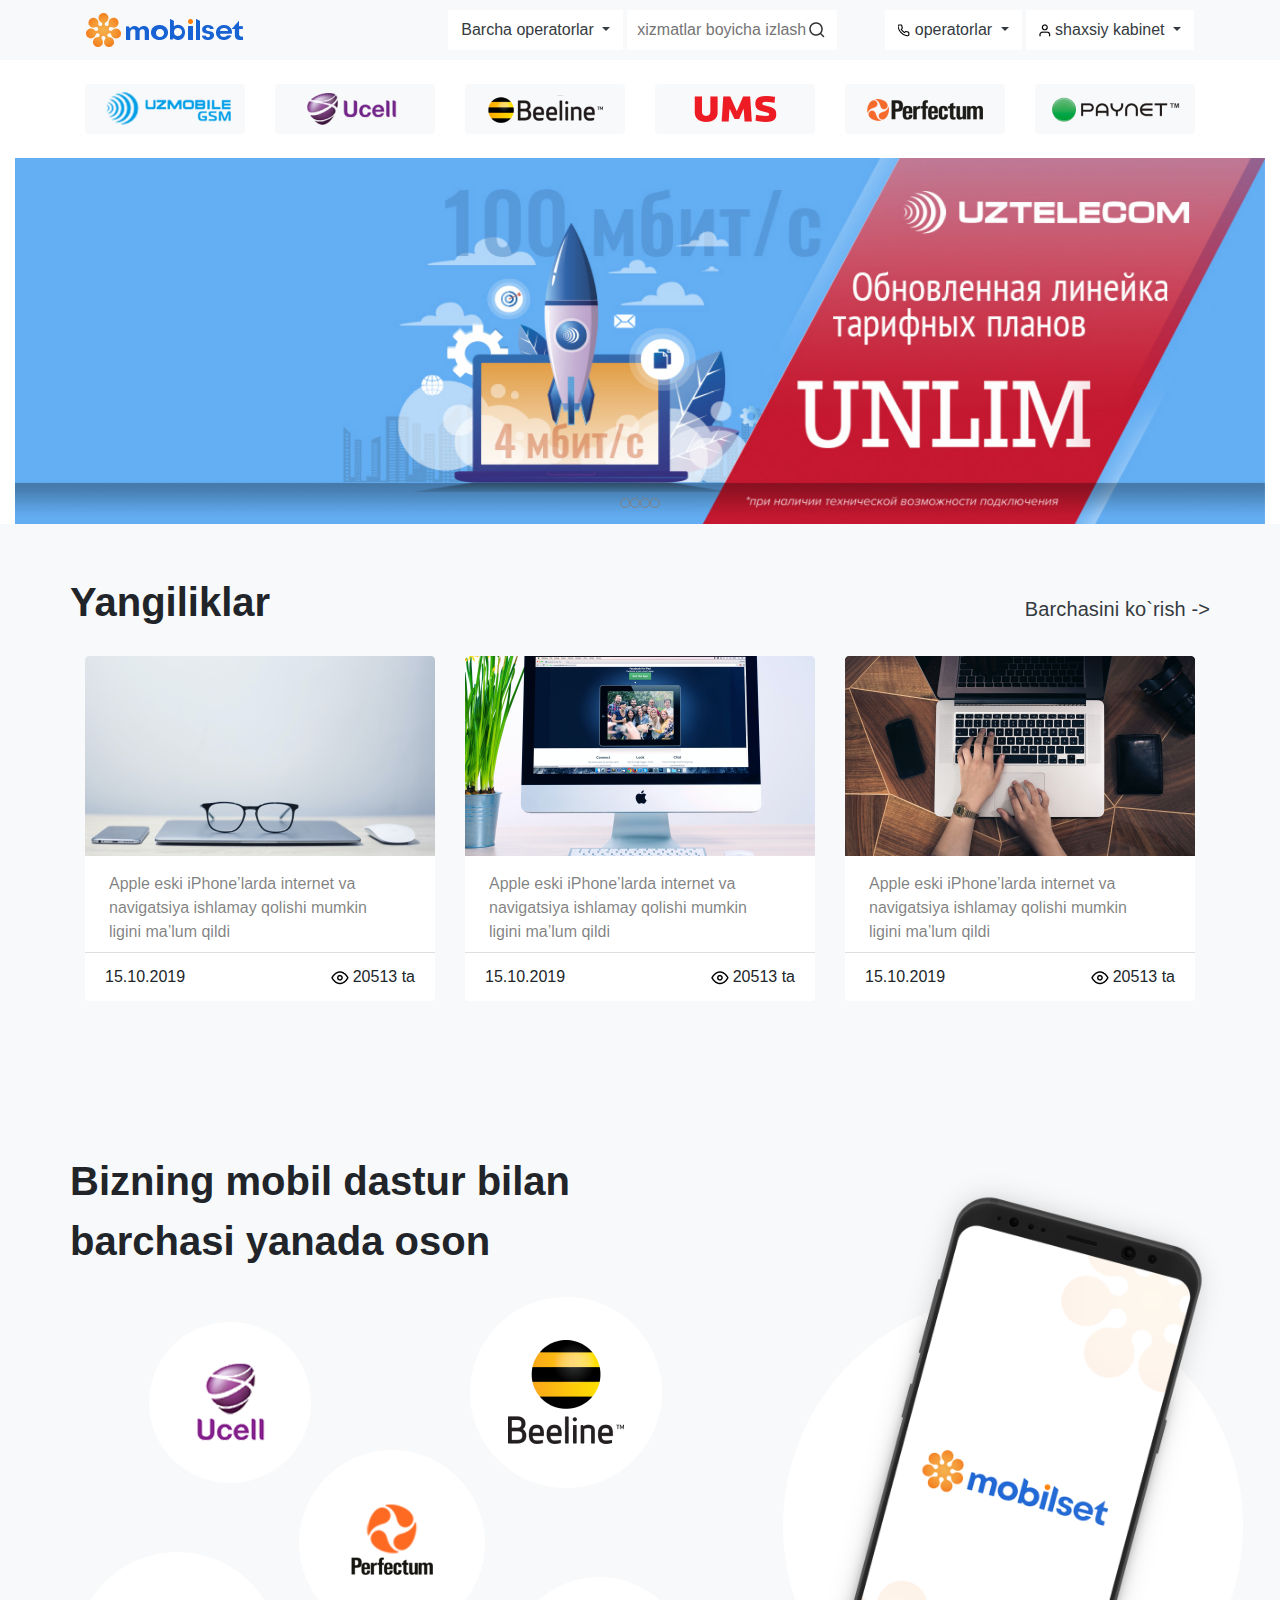
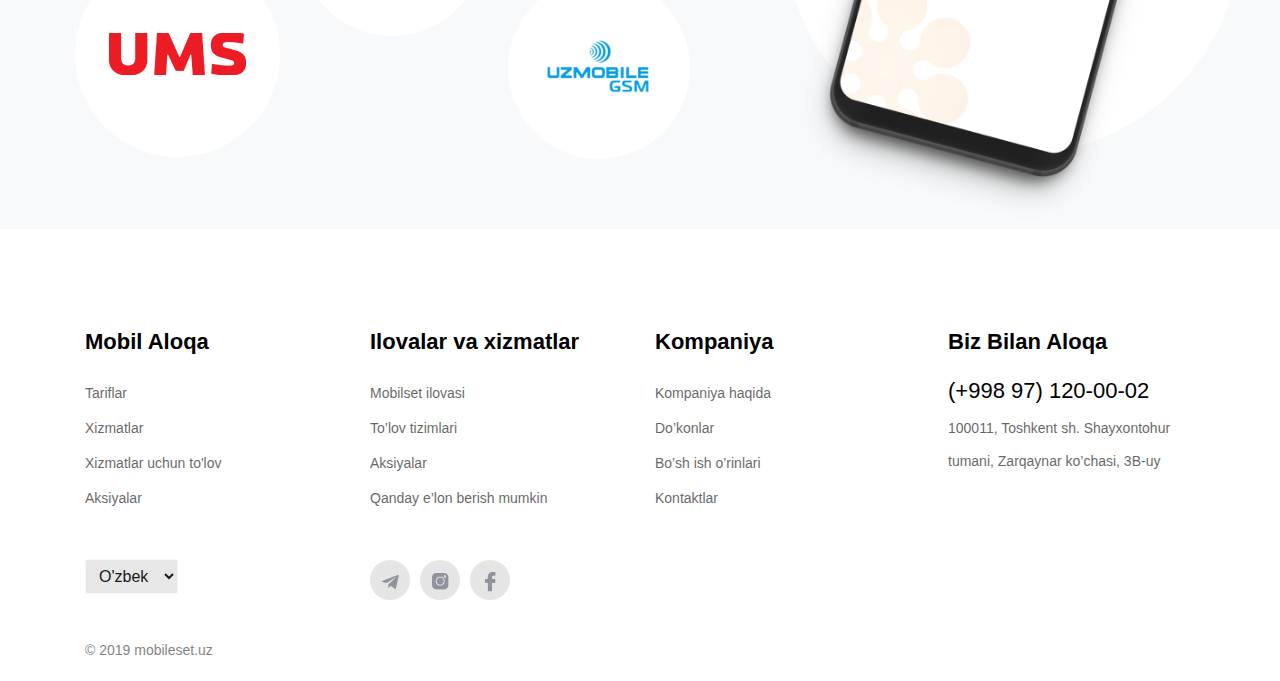
<file: index.html>
<!DOCTYPE html>
<html lang="en">
<head>
    <meta charset="UTF-8">
    <meta name="viewport" content="width=device-width, initial-scale=1.0">
    <title>Belline.uz</title>
    <link rel="stylesheet" href="bootstrap/css/bootstrap.css">
    <link rel="stylesheet" href="plugins/OwlCarousel2-2.3.4/OwlCarousel2-2.3.4/dist/assets/owl.carousel.css">
    <link rel="stylesheet" href="css/privet_bootstrap.css">
    <link rel="stylesheet" href="css/style.css">
</head>
<body>
    
    <header class="global-navbar-for-team bg-light">
        <div class="container">
            <div class="row">
              <nav class="navbar w-100 navbar-expand-lg navbar-light bg-light">
                <a class="navbar-brand" href="#"><img src="img/Group Copy.png" alt=""></a>

                <button class="navbar-toggler" type="button" data-toggle="collapse" data-target="#navbarNavDropdown" aria-controls="navbarNavDropdown" aria-expanded="false" aria-label="Toggle navigation">
                    <span class="navbar-toggler-icon"></span>
                </button>
                <form class="forum">
                  <input type="search" placeholder="izlash" class="ml-1 border-0 ">
                  <img src="img/search.png" alt="">
                </form>
            
                <div class="collapse navbar-collapse" id="navbarNavDropdown">
                  <ul class="navbar-nav  ">
                    <li class="nav-item dropdown bg-white ml-5">
                      <a class="nav-link dropdown-toggle text-dark" href="#" id="navbarDropdownMenuLink" role="button" data-toggle="dropdown" aria-haspopup="true" aria-expanded="false">
                        Barcha operatorlar
                      </a>
                      <div class="dropdown-menu mt-3" aria-labelledby="navbarDropdownMenuLink">
                        <a class="dropdown-item" href="#">UzMobile-1099</a>
                        <a class="dropdown-item" href="#">Ucell-8123</a>
                        <a class="dropdown-item" href="#">Belline-0611</a>
                        <a class="dropdown-item" href="#">UMS-0890</a>
                        <a class="dropdown-item" href="#">Perfectum-0777</a>
                      </div>
                    </li>
                    <form class="form-2 position-relative" >
                      <input type="search" placeholder="xizmatlar boyicha izlash" class="ml-1 border-0 ">
                      <img src="img/search.png" alt="">
                    </form>
                    <li class="nav-item dropdown bg-white ml-5">
                      <a class="nav-link dropdown-toggle text-dark" href="#" id="navbarDropdownMenuLink" role="button" data-toggle="dropdown" aria-haspopup="true" aria-expanded="false">
                        <img src="img/Shape (1).png" alt=""> operatorlar
                      </a>
                      <div class="dropdown-menu mt-3" aria-labelledby="navbarDropdownMenuLink">
                        <a class="dropdown-item" href="#">UzMobile-1099</a>
                        <a class="dropdown-item" href="#">Ucell-8123</a>
                        <a class="dropdown-item" href="#">Belline-0611</a>
                        <a class="dropdown-item" href="#">UMS-0890</a>
                        <a class="dropdown-item" href="#">Perfectum-0777</a>
                      </div>
                    </li>
                    <li class="nav-item dropdown bg-white ml-1">
                      <a class="nav-link dropdown-toggle text-dark" href="#" id="navbarDropdownMenuLink" role="button" data-toggle="dropdown" aria-haspopup="true" aria-expanded="false">
                        <img src="img/user.png" alt=""> shaxsiy kabinet  
                      </a>
                      <div class="dropdown-menu mt-3" aria-labelledby="navbarDropdownMenuLink">
                        <a class="dropdown-item" href="#">UzMobile</a>
                        <a class="dropdown-item" href="#">Ucell</a>
                        <a class="dropdown-item" href="#">Belline</a>
                        <a class="dropdown-item" href="#">UMS</a>
                        <a class="dropdown-item" href="#">Perfectum</a>
                      </div>
                    </li>
                  </ul>
                </div>
              </nav>

            </div>
        </div>
    </header>


    <section class="global-company ">
      <div class="container">
        <div class="row">
          <div class="col-md-4 col-sm-4 col-lg-2 pt-4">
            <div class="card bg-light border-0" id="uzmobile">
            <a href="#" class="mx-auto my-auto"><img src="img/Rectangle Copy 8.png" width="100%" alt=""></a>
            </div>
          </div>
          <div class="col-md-4 col-sm-4 col-lg-2 pt-4">
            <div class="card bg-light border-0" id="ucell">
            <a href="#" class="mx-auto my-auto"><img src="img/Rectangle.png" width="100%" alt=""></a>
            </div>
          </div>
          <div class="col-md-4 col-sm-4 col-lg-2 pt-4">
            <div class="card bg-light border-0" id="belline">
            <a href="second.html" class="mx-auto my-auto"><img src="img/Rectangle (1).png" width="100%" alt=""></a>
            </div>
          </div>
          <div class="col-md-4 col-sm-4 col-lg-2 pt-4">
            <div class="card bg-light border-0" id="ums">
            <a href="#" class="mx-auto my-auto"><img src="img/Rectangle Copy 5.png" width="100%" alt=""></a>
            </div>
          </div>
          <div class="col-md-4 col-sm-4 col-lg-2 pt-4">
            <div class="card bg-light border-0" id="perfectum">
            <a href="#" class="mx-auto my-auto"><img src="img/Rectangle Copy 8 (1).png" width="100%" alt=""></a>
            </div>
          </div>
          <div class=" col-sm-4 col-md-4 col-lg-2 pt-4">
            <div class="card bg-light border-0" id="paynet">
            <a href="#" class="mx-auto my-auto"><img src="img/Rectangle (2).png" width="100%" alt=""></a>
            </div>
          </div>
        </div>
      </div>
    </section>

    <section class="section-for-carusel pt-4">
      <div class="container-fluid">
        <div class="row">
          <div class="col-md-12  col-sm-12">
            <div class="owl-carousel owl-theme" id="carousel-3">
              <div class="item"><img src="img/download.png" class="w-100" alt=""></div>
              <div class="item"><img src="img/download.png" class="w-100" alt=""></div>
              <div class="item"><img src="img/download.png" class="w-100" alt=""></div>
              <div class="item"><img src="img/download.png" class="w-100" alt=""></div>
          </div>
          </div>
        </div>
      </div>
    </section>

<!-- section card -->

    <section class="section-card-for-team bg-light">
      <div class="container">
        <div class="row pt-5 d-flex">
          <div class="fs40">Yangiliklar</div>
          <div class="fs20 ml-auto mt-4"><a href="#" class=" text-dark text-decoration-none">Barchasini ko`rish -></a></div>
        </div>
        <div class="row">
          <div class="col-12 mt-4 col-sm-6 col-md-4 col-lg-4 border-0 d-flex align-items-center justify-content-center">
            <div class="card border-0">
              <div class="card-body p-0">
                <img src="img/Rectangle Copy 14.png" class="img-fluid" alt="">
                   <div class="textt ml-4 mt-3 text-black-50">
                    <div> Apple eski iPhone’larda internet va</div>
                    <div>navigatsiya ishlamay qolishi mumkin</div>
                       <div>ligini ma’lum qildi</div>
                   </div>
                <div class="card-footer bg-white d-flex mt-2">
                  <div>15.10.2019</div>
                  <div class="ml-auto"><img src="img/eye.png" alt=""><span class="ml-1">20513 ta</span></div>
                </div>
              </div>
            </div>
          </div>
          <div class="col-12 mt-4 col-sm-6 col-md-4 col-lg-4 border-0 d-flex align-items-center justify-content-center">
            <div class="card border-0">
              <div class="card-body p-0">
                <img src="img/Rectangle Copy 15.png" class="img-fluid" alt="">
                   <div class="textt ml-4 mt-3 text-black-50">
                    <div> Apple eski iPhone’larda internet va</div>
                    <div>navigatsiya ishlamay qolishi mumkin</div>
                       <div>ligini ma’lum qildi</div>
                   </div>
                <div class="card-footer bg-white d-flex mt-2">
                  <div>15.10.2019</div>
                  <div class="ml-auto"><img src="img/eye.png" alt=""><span class="ml-1">20513 ta</span></div>
                </div>
              </div>
            </div>
          </div>
          <div class="col-12 mt-4 col-sm-6 col-md-4 col-lg-4 border-0 d-flex align-items-center justify-content-center">
            <div class="card border-0">
              <div class="card-body p-0">
                <img src="img/Rectangle Copy 13.png" class="img-fluid" alt="">
                   <div class="textt ml-4 mt-3 text-black-50">
                    <div> Apple eski iPhone’larda internet va</div>
                    <div>navigatsiya ishlamay qolishi mumkin</div>
                       <div>ligini ma’lum qildi</div>
                   </div>
                <div class="card-footer bg-white d-flex mt-2">
                  <div>15.10.2019</div>
                  <div class="ml-auto"><img src="img/eye.png" alt=""><span class="ml-1">20513 ta</span></div>
                </div>
              </div>
            </div>
          </div>
        </div>
      </div>
    </section>

<section class="section-position bg-light pb-5 pt-150">
  <div class="container">
    <div class="row">
      <div>
        Bizning mobil dastur bilan <br> barchasi yanada oson
      </div>
    </div>
  </div>
  <div class="container-fluid">
    <div class="row">
      <div class="col-12 col-sm-12 col-md-12 col-lg-7  position-relative">
          <div class="ucell-pabs position-absolute"><img src="img/Rectangle Copy 9.png" class="img-fluid" alt=""></div>
          <div class="belline-pabs position-absolute"><img src="img/Rectangle Copy 5 (1).png" class="img-fluid" alt=""></div>
          <div class="perfectum-pabs position-absolute"><img src="img/Rectangle Copy 7.png" class="img-fluid" alt=""></div>
          <div class="ums-pabs position-absolute"><img src="img/Rectangle Copy 6.png" alt=""></div>
          <div class="uzmobile-pabs position-absolute"><img src="img/Rectangle Copy 8 (2).png" alt=""></div>
      </div>   
      <div class="col-12 col-sm-12 col-md-12 col-lg-5 d-flex align-items-center justify-content-center">
        <div class="tel-back"><img src="img/Gnusmus Galaxy S8.png" alt=""></div>
      </div>
    </div>
  </div>
</section>

<section class="section-11 pt-5 pb-1 mt-5">
  <footer>
      <div class="container">
          <div class="row">
              <div class="col-md-3 col-sm-6 position-relative">
                  <div class="">
                      <div class="font-weight-bold fs-22 text-black text-capitalize mb-3" style="list-style: 22px;">
                          Mobil aloqa
                      </div>
                      <ul class="list-unstyled">
                          <li class="">
                              <a href="#" class="text-decoration-none">Tariflar</a>
                          </li>
                          <li class="">
                              <a href="#" class="text-decoration-none">Xizmatlar</a>
                          </li>
                          <li class="">
                              <a href="#" class="text-decoration-none">Xizmatlar uchun to'lov</a>
                          </li>
                          <li class="">
                              <a href="#" class="text-decoration-none">Aksiyalar</a>
                          </li>
                      </ul>
                      <select name="" id="select" class="position-absolute def text-black fs-16">
                          <option value="" selected>O'zbek</option>
                          <option value="">RU</option>
                          <option value="">ENG</option>
                          <option value="">IT</option>
                      </select>
                  </div>
              </div>
              <div class="col-md-3 col-sm-6">
                  <div class="">
                      <div class="">
                          <div class="">
                              <div class="font-weight-bold fs-22 text-black mb-3" style="list-style: 22px;">Ilovalar
                                  va xizmatlar</div>
                              <ul class="list-unstyled">
                                  <li class="">
                                      <a href="#" class="text-decoration-none">Mobilset ilovasi</a>
                                  </li>
                                  <li class="">
                                      <a href="#" class="text-decoration-none">To’lov tizimlari</a>
                                  </li>
                                  <li class="">
                                      <a href="#" class="text-decoration-none">Aksiyalar</a>
                                  </li>
                                  <li class="">
                                      <a href="#" class="text-decoration-none">Qanday e’lon berish mumkin</a>
                                  </li>
                              </ul>
                          </div>
                      </div>
                      <div class="d-flex mt-5 mb-4">
                          <a href="#" class="icon-radius center">
                              <picture><source srcset="img/001-telegram.webp" type="image/webp"><img src="img/001-telegram.png" alt=""></picture>
                          </a>
                          <a href="#" class="icon-radius center">
                              <picture><source srcset="img/002-instagram.webp" type="image/webp"><img src="img/002-instagram.png" alt=""></picture>
                          </a>
                          <a href="#" class="icon-radius center">
                              <picture><source srcset="img/003-facebook-logo.webp" type="image/webp"><img src="img/003-facebook-logo.png" alt=""></picture>
                          </a>
                      </div>
                  </div>
              </div>
              <div class="col-md-3 col-sm-6">
                  <div class="">
                      <div class="font-weight-bold fs-22 text-black text-capitalize mb-3" style="list-style: 22px;">
                          Kompaniya</div>
                      <ul class="list-unstyled">
                          <li class="">
                              <a href="#" class="text-decoration-none">Kompaniya haqida</a>
                          </li>
                          <li class="">
                              <a href="#" class="text-decoration-none">Do’konlar</a>
                          </li>
                          <li class="">
                              <a href="#" class="text-decoration-none">Bo’sh ish o’rinlari</a>
                          </li>
                          <li class="">
                              <a href="#" class="text-decoration-none">Kontaktlar</a>
                          </li>
                      </ul>
                  </div>
              </div>
              <div class="col-md-3 col-sm-6 position-relative ">
                  <div class="">
                      <div class="ml-2">
                          <div class="font-weight-bold fs-22 text-black text-capitalize mb-3"
                              style="list-style: 22px;">Biz bilan aloqa</div>
                          <div class="fs26 text-black">(+998 97) 120-00-02</div>
                          <ul class="list-unstyled">
                              <li class="">
                                  <a href="#" class="text-decoration-none">100011, Toshkent sh. Shayxontohur tumani,
                                      Zarqaynar ko’chasi, 3B-uy</a>
                              </li>
                          </ul>
                      </div>
                      <!-- <div class="fs-12 text-white position-absolute def" style="bottom: 0;">
                          <div class="fs-20 bold text-black ml-2">Mobil ilovani yuklab olish</div>
                              <img src="img/Bitmap.png" alt="">
                      </div> -->
                  </div>
              </div>
          </div>
          <div class="pb-3 pt-3 fs-14" style="color: black;opacity: 0.5;">
              <span>&copy;</span> 2019 mobileset.uz 
          </div>
      </div>
      </div>
  </footer>
</section>




    <script src="bootstrap/js/jquery.js"></script>
    <script src="bootstrap/js/src/popover.js"></script>
    <script src="bootstrap/js/bootstrap.js"></script>
    <script src="plugins/OwlCarousel2-2.3.4/OwlCarousel2-2.3.4/dist/owl.carousel.js"></script>

<script>
      $('#carousel-3').owlCarousel({
      loop:true,
      margin:10,
      nav:true,
      responsive:{
          0:{
              items:1
          },
          600:{
              items:1
          },
          1000:{
              items:1
          }
      }
  })
</script>

</body>
</html>
</file>
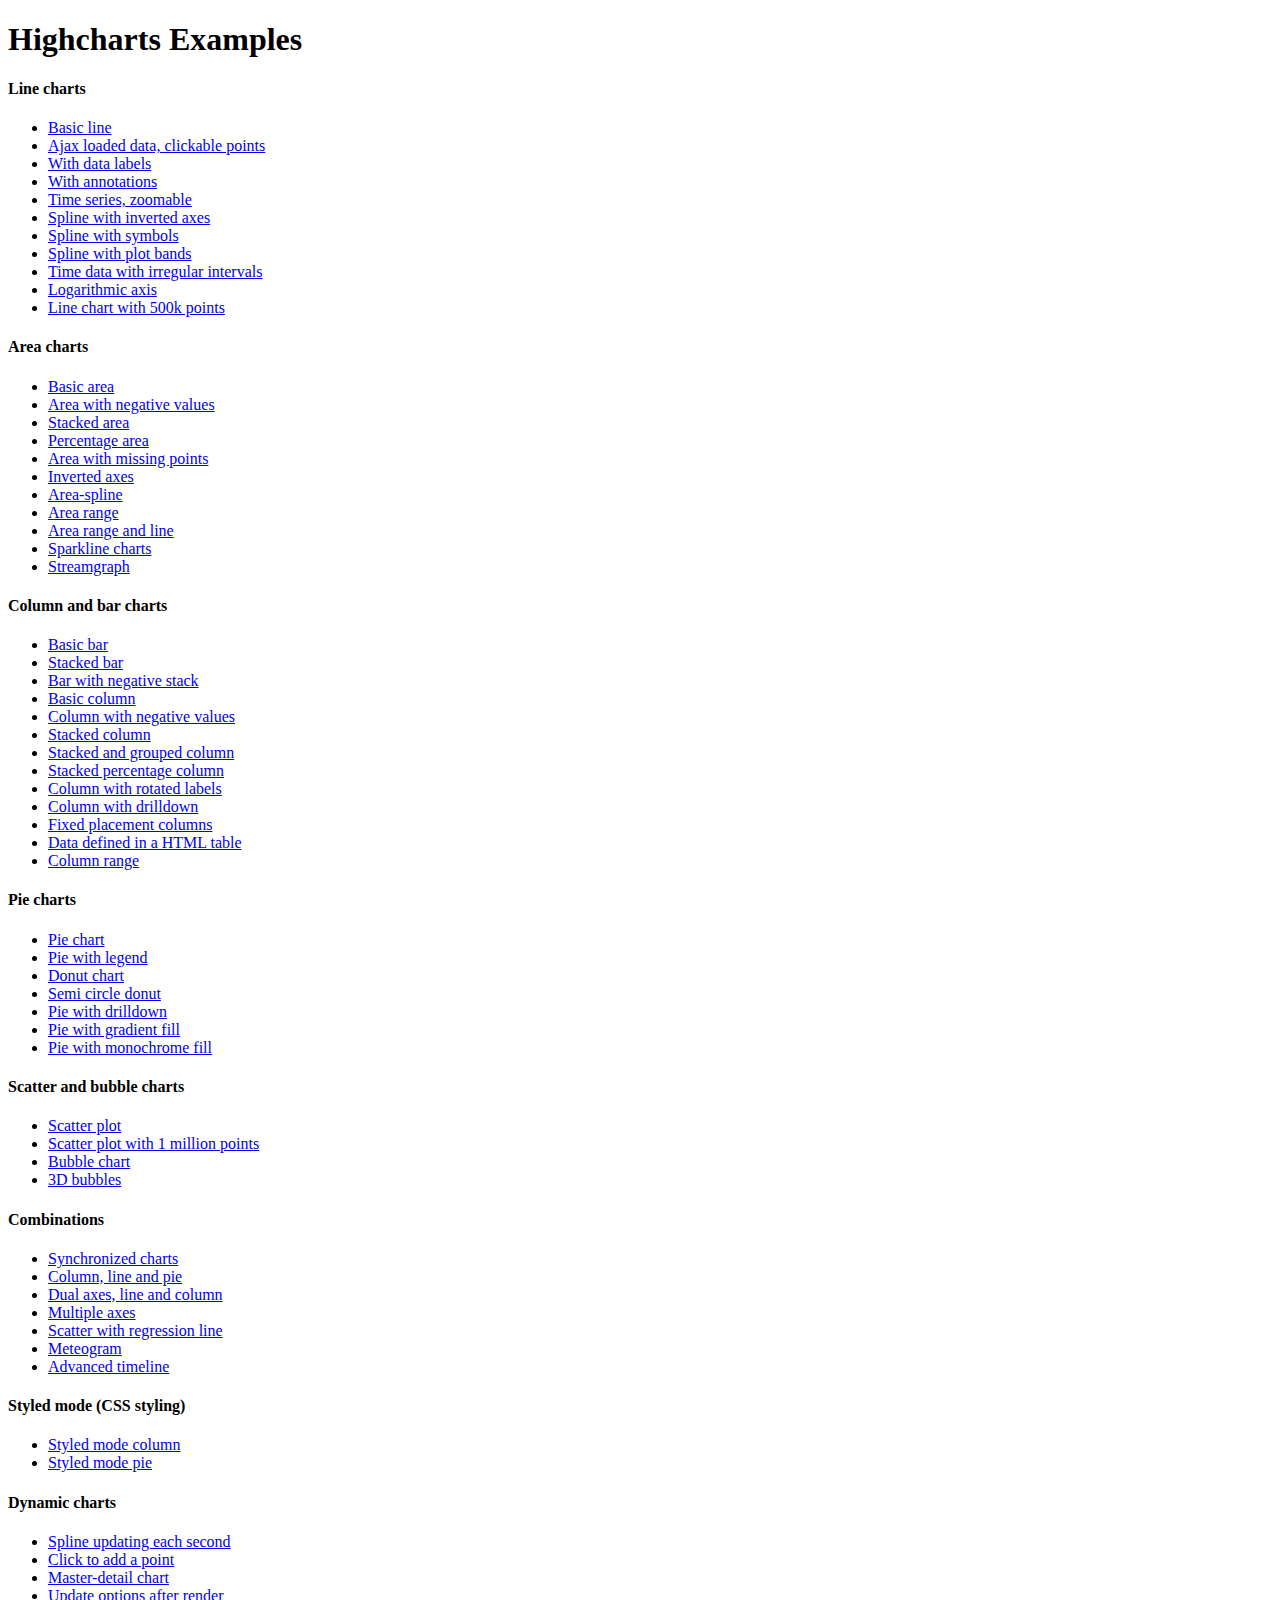
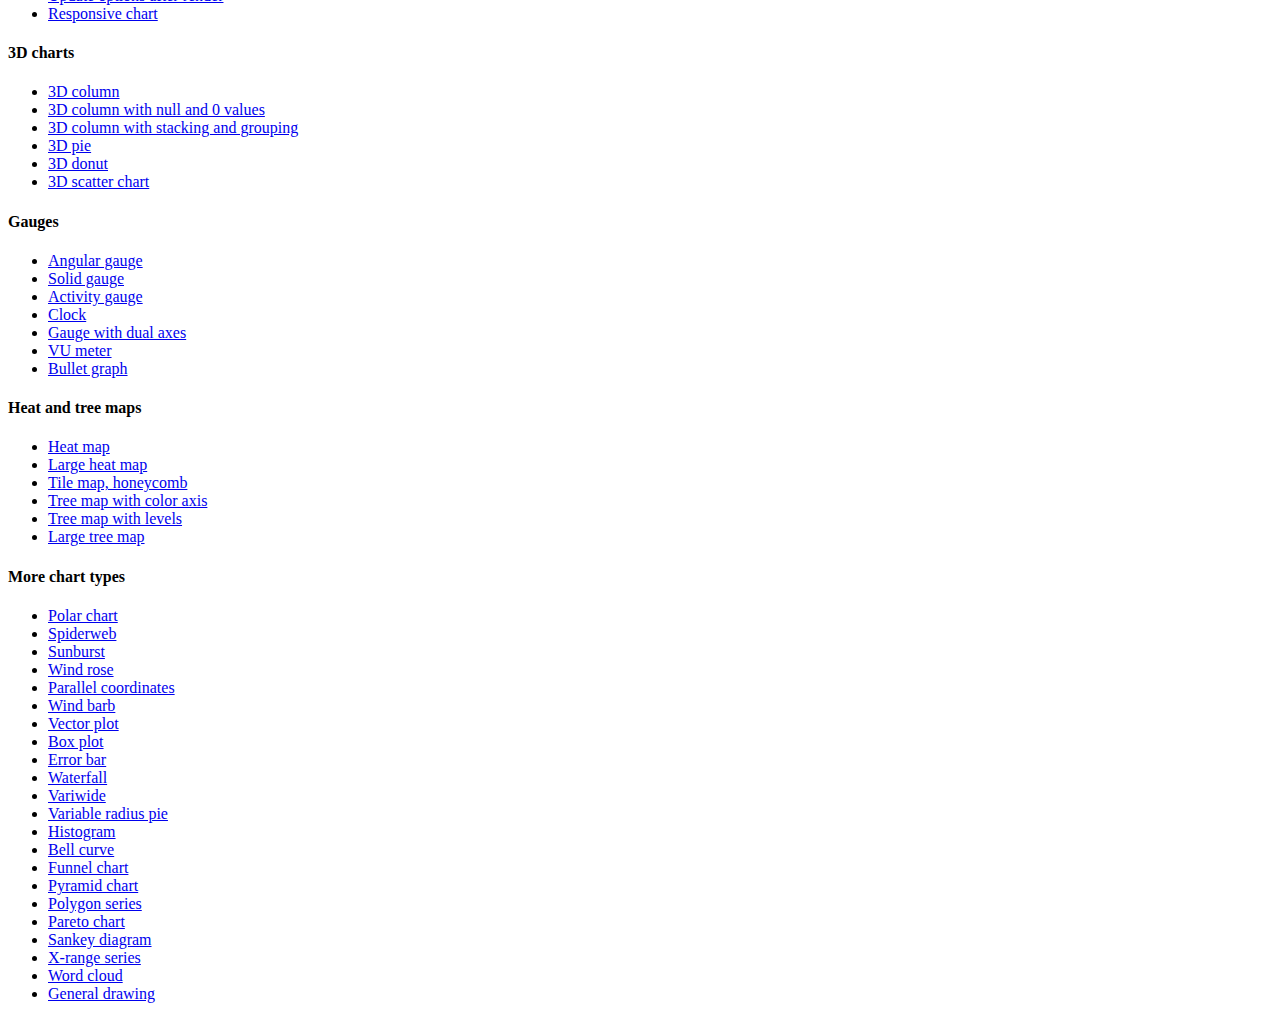
<file: plugins/Highcharts-6.0.1/index.htm>
<!DOCTYPE HTML PUBLIC "-//W3C//DTD HTML 4.01//EN" "http://www.w3.org/TR/html4/strict.dtd">
<html>
	<head>
		<meta http-equiv="Content-Type" content="text/html; charset=utf-8" />
		<title>Highcharts Examples</title>
	</head>
	<body>
		<h1>Highcharts Examples</h1>
		<h4>Line charts</h4>
		<ul>
			<li><a href="examples/line-basic/index.htm">Basic line</a></li>
			<li><a href="examples/line-ajax/index.htm">Ajax loaded data, clickable points</a></li>
			<li><a href="examples/line-labels/index.htm">With data labels</a></li>
			<li><a href="examples/annotations/index.htm">With annotations</a></li>
			<li><a href="examples/line-time-series/index.htm">Time series, zoomable</a></li>
			<li><a href="examples/spline-inverted/index.htm">Spline with inverted axes</a></li>
			<li><a href="examples/spline-symbols/index.htm">Spline with symbols</a></li>
			<li><a href="examples/spline-plot-bands/index.htm">Spline with plot bands</a></li>
			<li><a href="examples/spline-irregular-time/index.htm">Time data with irregular intervals</a></li>
			<li><a href="examples/line-log-axis/index.htm">Logarithmic axis</a></li>
			<li><a href="examples/line-boost/index.htm">Line chart with 500k points</a></li>
		</ul>
		<h4>Area charts</h4>
		<ul>
			<li><a href="examples/area-basic/index.htm">Basic area</a></li>
			<li><a href="examples/area-negative/index.htm">Area with negative values</a></li>
			<li><a href="examples/area-stacked/index.htm">Stacked area</a></li>
			<li><a href="examples/area-stacked-percent/index.htm">Percentage area</a></li>
			<li><a href="examples/area-missing/index.htm">Area with missing points</a></li>
			<li><a href="examples/area-inverted/index.htm">Inverted axes</a></li>
			<li><a href="examples/areaspline/index.htm">Area-spline</a></li>
			<li><a href="examples/arearange/index.htm">Area range</a></li>
			<li><a href="examples/arearange-line/index.htm">Area range and line</a></li>
			<li><a href="examples/sparkline/index.htm">Sparkline charts</a></li>
			<li><a href="examples/streamgraph/index.htm">Streamgraph</a></li>
		</ul>
		<h4>Column and bar charts</h4>
		<ul>
			<li><a href="examples/bar-basic/index.htm">Basic bar</a></li>
			<li><a href="examples/bar-stacked/index.htm">Stacked bar</a></li>
			<li><a href="examples/bar-negative-stack/index.htm">Bar with negative stack</a></li>
			<li><a href="examples/column-basic/index.htm">Basic column</a></li>
			<li><a href="examples/column-negative/index.htm">Column with negative values</a></li>
			<li><a href="examples/column-stacked/index.htm">Stacked column</a></li>
			<li><a href="examples/column-stacked-and-grouped/index.htm">Stacked and grouped column</a></li>
			<li><a href="examples/column-stacked-percent/index.htm">Stacked percentage column</a></li>
			<li><a href="examples/column-rotated-labels/index.htm">Column with rotated labels</a></li>
			<li><a href="examples/column-drilldown/index.htm">Column with drilldown</a></li>
			<li><a href="examples/column-placement/index.htm">Fixed placement columns</a></li>
			<li><a href="examples/column-parsed/index.htm">Data defined in a HTML table</a></li>
			<li><a href="examples/columnrange/index.htm">Column range</a></li>
		</ul>
		<h4>Pie charts</h4>
		<ul>
			<li><a href="examples/pie-basic/index.htm">Pie chart</a></li>
			<li><a href="examples/pie-legend/index.htm">Pie with legend</a></li>
			<li><a href="examples/pie-donut/index.htm">Donut chart</a></li>
			<li><a href="examples/pie-semi-circle/index.htm">Semi circle donut</a></li>
			<li><a href="examples/pie-drilldown/index.htm">Pie with drilldown</a></li>
			<li><a href="examples/pie-gradient/index.htm">Pie with gradient fill</a></li>
			<li><a href="examples/pie-monochrome/index.htm">Pie with monochrome fill</a></li>
		</ul>
		<h4>Scatter and bubble charts</h4>
		<ul>
			<li><a href="examples/scatter/index.htm">Scatter plot</a></li>
			<li><a href="examples/scatter-boost/index.htm">Scatter plot with 1 million points</a></li>
			<li><a href="examples/bubble/index.htm">Bubble chart</a></li>
			<li><a href="examples/bubble-3d/index.htm">3D bubbles</a></li>
		</ul>
		<h4>Combinations</h4>
		<ul>
			<li><a href="examples/synchronized-charts/index.htm">Synchronized charts</a></li>
			<li><a href="examples/combo/index.htm">Column, line and pie</a></li>
			<li><a href="examples/combo-dual-axes/index.htm">Dual axes, line and column</a></li>
			<li><a href="examples/combo-multi-axes/index.htm">Multiple axes</a></li>
			<li><a href="examples/combo-regression/index.htm">Scatter with regression line</a></li>
			<li><a href="examples/combo-meteogram/index.htm">Meteogram</a></li>
			<li><a href="examples/combo-timeline/index.htm">Advanced timeline</a></li>
		</ul>
		<h4>Styled mode (CSS styling)</h4>
		<ul>
			<li><a href="examples/styled-mode-column/index.htm">Styled mode column</a></li>
			<li><a href="examples/styled-mode-pie/index.htm">Styled mode pie</a></li>
		</ul>
		<h4>Dynamic charts</h4>
		<ul>
			<li><a href="examples/dynamic-update/index.htm">Spline updating each second</a></li>
			<li><a href="examples/dynamic-click-to-add/index.htm">Click to add a point</a></li>
			<li><a href="examples/dynamic-master-detail/index.htm">Master-detail chart</a></li>
			<li><a href="examples/chart-update/index.htm">Update options after render</a></li>
			<li><a href="examples/responsive/index.htm">Responsive chart</a></li>
		</ul>
		<h4>3D charts</h4>
		<ul>
			<li><a href="examples/3d-column-interactive/index.htm">3D column</a></li>
			<li><a href="examples/3d-column-null-values/index.htm">3D column with null and 0 values</a></li>
			<li><a href="examples/3d-column-stacking-grouping/index.htm">3D column with stacking and grouping</a></li>
			<li><a href="examples/3d-pie/index.htm">3D pie</a></li>
			<li><a href="examples/3d-pie-donut/index.htm">3D donut</a></li>
			<li><a href="examples/3d-scatter-draggable/index.htm">3D scatter chart</a></li>
		</ul>
		<h4>Gauges</h4>
		<ul>
			<li><a href="examples/gauge-speedometer/index.htm">Angular gauge</a></li>
			<li><a href="examples/gauge-solid/index.htm">Solid gauge</a></li>
			<li><a href="examples/gauge-activity/index.htm">Activity gauge</a></li>
			<li><a href="examples/gauge-clock/index.htm">Clock</a></li>
			<li><a href="examples/gauge-dual/index.htm">Gauge with dual axes</a></li>
			<li><a href="examples/gauge-vu-meter/index.htm">VU meter</a></li>
			<li><a href="examples/bullet-graph/index.htm">Bullet graph</a></li>
		</ul>
		<h4>Heat and tree maps</h4>
		<ul>
			<li><a href="examples/heatmap/index.htm">Heat map</a></li>
			<li><a href="examples/heatmap-canvas/index.htm">Large heat map</a></li>
			<li><a href="examples/honeycomb-usa/index.htm">Tile map, honeycomb</a></li>
			<li><a href="examples/treemap-coloraxis/index.htm">Tree map with color axis</a></li>
			<li><a href="examples/treemap-with-levels/index.htm">Tree map with levels</a></li>
			<li><a href="examples/treemap-large-dataset/index.htm">Large tree map</a></li>
		</ul>
		<h4>More chart types</h4>
		<ul>
			<li><a href="examples/polar/index.htm">Polar chart</a></li>
			<li><a href="examples/polar-spider/index.htm">Spiderweb</a></li>
			<li><a href="examples/sunburst/index.htm">Sunburst</a></li>
			<li><a href="examples/polar-wind-rose/index.htm">Wind rose</a></li>
			<li><a href="examples/parallel-coordinates/index.htm">Parallel coordinates</a></li>
			<li><a href="examples/windbarb-series/index.htm">Wind barb</a></li>
			<li><a href="examples/vector-plot/index.htm">Vector plot</a></li>
			<li><a href="examples/box-plot/index.htm">Box plot</a></li>
			<li><a href="examples/error-bar/index.htm">Error bar</a></li>
			<li><a href="examples/waterfall/index.htm">Waterfall</a></li>
			<li><a href="examples/variwide/index.htm">Variwide</a></li>
			<li><a href="examples/variable-radius-pie/index.htm">Variable radius pie</a></li>
			<li><a href="examples/histogram/index.htm">Histogram</a></li>
			<li><a href="examples/bellcurve/index.htm">Bell curve</a></li>
			<li><a href="examples/funnel/index.htm">Funnel chart</a></li>
			<li><a href="examples/pyramid/index.htm">Pyramid chart</a></li>
			<li><a href="examples/polygon/index.htm">Polygon series</a></li>
			<li><a href="examples/pareto/index.htm">Pareto chart</a></li>
			<li><a href="examples/sankey-diagram/index.htm">Sankey diagram</a></li>
			<li><a href="examples/x-range/index.htm">X-range series</a></li>
			<li><a href="examples/wordcloud/index.htm">Word cloud</a></li>
			<li><a href="examples/renderer/index.htm">General drawing</a></li>
		</ul>
	</body>
</html>
</file>
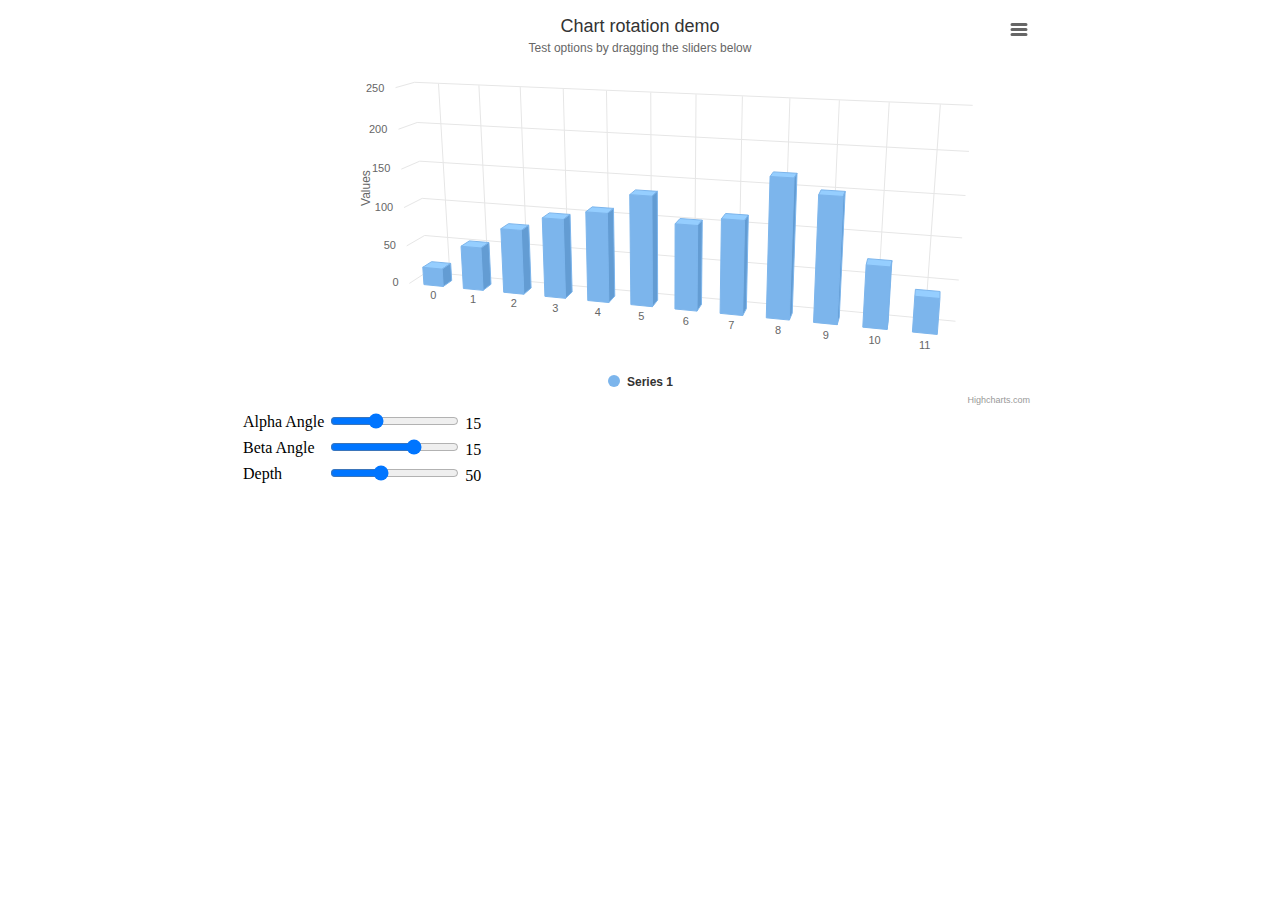
<file: plugins/Highcharts-6.0.1/examples/3d-column-interactive/index.htm>
<!DOCTYPE HTML>
<html>
	<head>
		<meta http-equiv="Content-Type" content="text/html; charset=utf-8">
		<title>Highcharts Example</title>

		<style type="text/css">
#container, #sliders {
    min-width: 310px; 
    max-width: 800px;
    margin: 0 auto;
}
#container {
    height: 400px; 
}
		</style>
	</head>
	<body>
<script src="https://code.jquery.com/jquery-3.1.1.min.js"></script>
<script src="../../code/highcharts.js"></script>
<script src="../../code/highcharts-3d.js"></script>
<script src="../../code/modules/exporting.js"></script>

<div id="container"></div>
<div id="sliders">
    <table>
        <tr>
        	<td>Alpha Angle</td>
        	<td><input id="alpha" type="range" min="0" max="45" value="15"/> <span id="alpha-value" class="value"></span></td>
        </tr>
        <tr>
        	<td>Beta Angle</td>
        	<td><input id="beta" type="range" min="-45" max="45" value="15"/> <span id="beta-value" class="value"></span></td>
        </tr>
        <tr>
        	<td>Depth</td>
        	<td><input id="depth" type="range" min="20" max="100" value="50"/> <span id="depth-value" class="value"></span></td>
        </tr>
    </table>
</div>


		<script type="text/javascript">

// Set up the chart
var chart = new Highcharts.Chart({
    chart: {
        renderTo: 'container',
        type: 'column',
        options3d: {
            enabled: true,
            alpha: 15,
            beta: 15,
            depth: 50,
            viewDistance: 25
        }
    },
    title: {
        text: 'Chart rotation demo'
    },
    subtitle: {
        text: 'Test options by dragging the sliders below'
    },
    plotOptions: {
        column: {
            depth: 25
        }
    },
    series: [{
        data: [29.9, 71.5, 106.4, 129.2, 144.0, 176.0, 135.6, 148.5, 216.4, 194.1, 95.6, 54.4]
    }]
});

function showValues() {
    $('#alpha-value').html(chart.options.chart.options3d.alpha);
    $('#beta-value').html(chart.options.chart.options3d.beta);
    $('#depth-value').html(chart.options.chart.options3d.depth);
}

// Activate the sliders
$('#sliders input').on('input change', function () {
    chart.options.chart.options3d[this.id] = parseFloat(this.value);
    showValues();
    chart.redraw(false);
});

showValues();
		</script>
	</body>
</html>
</file>
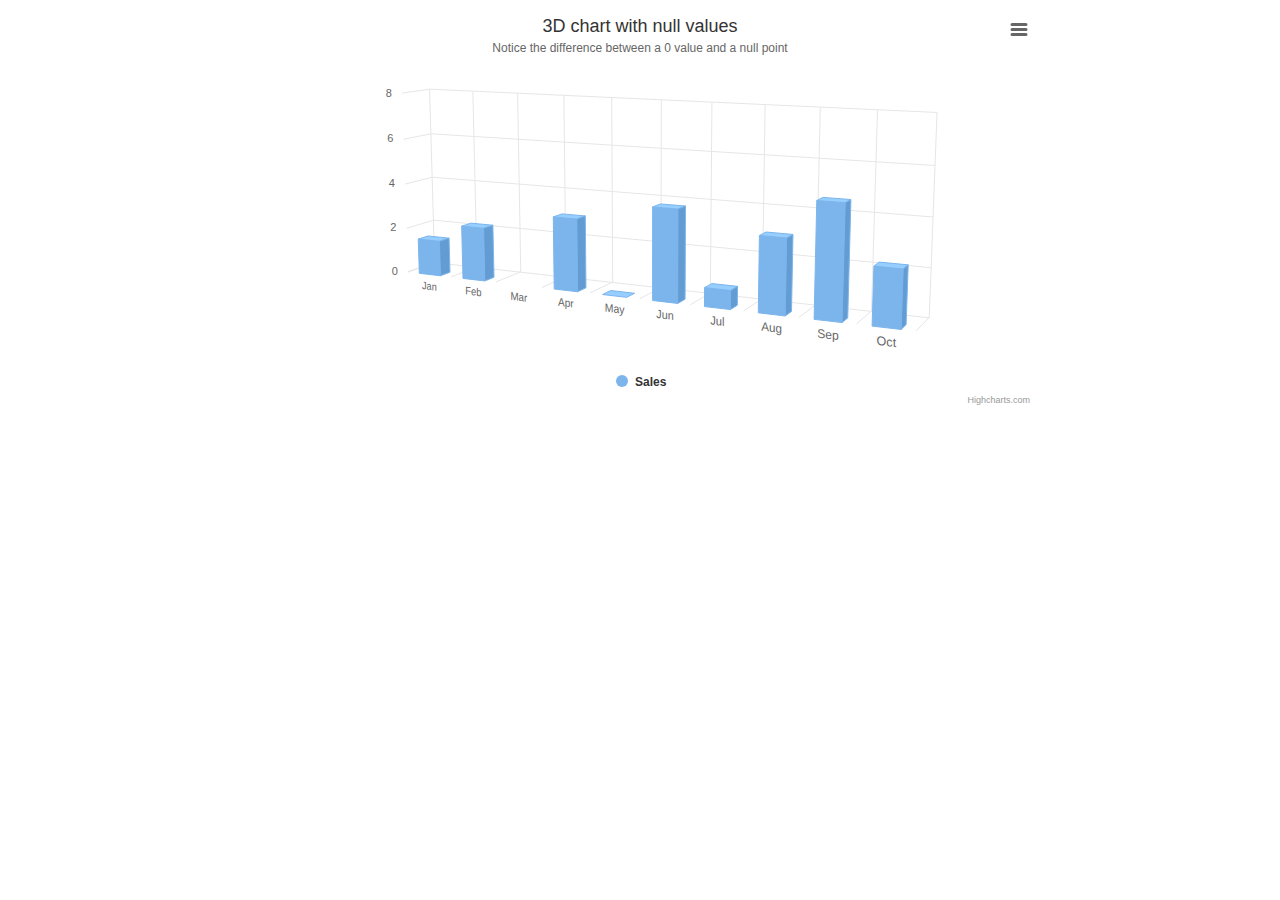
<file: plugins/Highcharts-6.0.1/examples/3d-column-null-values/index.htm>
<!DOCTYPE HTML>
<html>
	<head>
		<meta http-equiv="Content-Type" content="text/html; charset=utf-8">
		<title>Highcharts Example</title>

		<style type="text/css">
#container {
    height: 400px; 
    min-width: 310px; 
    max-width: 800px;
    margin: 0 auto;
}
		</style>
	</head>
	<body>

<script src="../../code/highcharts.js"></script>
<script src="../../code/highcharts-3d.js"></script>
<script src="../../code/modules/exporting.js"></script>

<div id="container" style="height: 400px"></div>


		<script type="text/javascript">

Highcharts.chart('container', {
    chart: {
        type: 'column',
        options3d: {
            enabled: true,
            alpha: 10,
            beta: 25,
            depth: 70
        }
    },
    title: {
        text: '3D chart with null values'
    },
    subtitle: {
        text: 'Notice the difference between a 0 value and a null point'
    },
    plotOptions: {
        column: {
            depth: 25
        }
    },
    xAxis: {
        categories: Highcharts.getOptions().lang.shortMonths,
        labels: {
            skew3d: true,
            style: {
                fontSize: '16px'
            }
        }
    },
    yAxis: {
        title: {
            text: null
        }
    },
    series: [{
        name: 'Sales',
        data: [2, 3, null, 4, 0, 5, 1, 4, 6, 3]
    }]
});
		</script>
	</body>
</html>
</file>
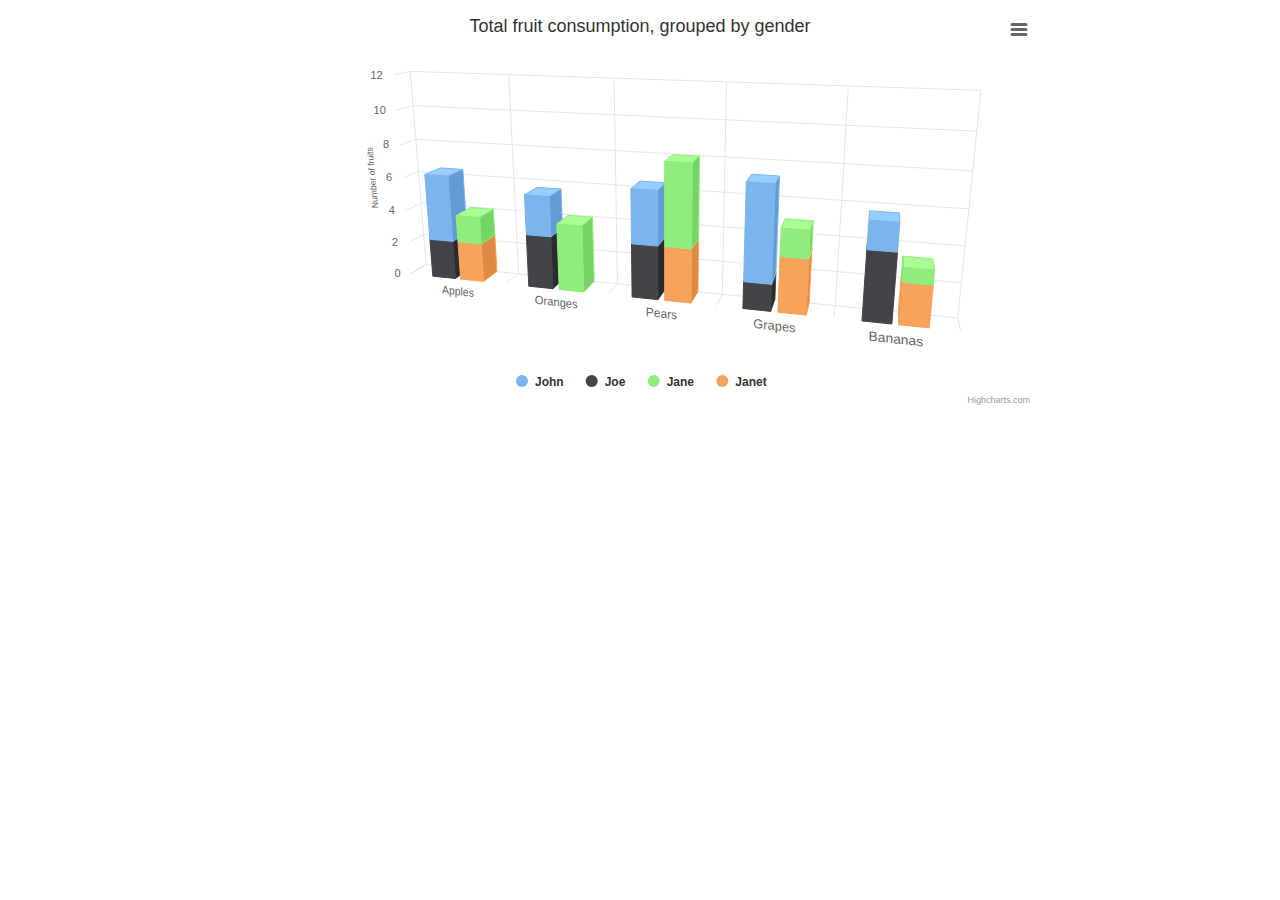
<file: plugins/Highcharts-6.0.1/examples/3d-column-stacking-grouping/index.htm>
<!DOCTYPE HTML>
<html>
	<head>
		<meta http-equiv="Content-Type" content="text/html; charset=utf-8">
		<title>Highcharts Example</title>

		<style type="text/css">
#container {
    height: 400px; 
    min-width: 310px; 
    max-width: 800px;
    margin: 0 auto;
}
		</style>
	</head>
	<body>

<script src="../../code/highcharts.js"></script>
<script src="../../code/highcharts-3d.js"></script>
<script src="../../code/modules/exporting.js"></script>

<div id="container" style="height: 400px"></div>


		<script type="text/javascript">

Highcharts.chart('container', {
    chart: {
        type: 'column',
        options3d: {
            enabled: true,
            alpha: 15,
            beta: 15,
            viewDistance: 25,
            depth: 40
        }
    },

    title: {
        text: 'Total fruit consumption, grouped by gender'
    },

    xAxis: {
        categories: ['Apples', 'Oranges', 'Pears', 'Grapes', 'Bananas'],
        labels: {
            skew3d: true,
            style: {
                fontSize: '16px'
            }
        }
    },

    yAxis: {
        allowDecimals: false,
        min: 0,
        title: {
            text: 'Number of fruits',
            skew3d: true
        }
    },

    tooltip: {
        headerFormat: '<b>{point.key}</b><br>',
        pointFormat: '<span style="color:{series.color}">\u25CF</span> {series.name}: {point.y} / {point.stackTotal}'
    },

    plotOptions: {
        column: {
            stacking: 'normal',
            depth: 40
        }
    },

    series: [{
        name: 'John',
        data: [5, 3, 4, 7, 2],
        stack: 'male'
    }, {
        name: 'Joe',
        data: [3, 4, 4, 2, 5],
        stack: 'male'
    }, {
        name: 'Jane',
        data: [2, 5, 6, 2, 1],
        stack: 'female'
    }, {
        name: 'Janet',
        data: [3, 0, 4, 4, 3],
        stack: 'female'
    }]
});


		</script>
	</body>
</html>
</file>
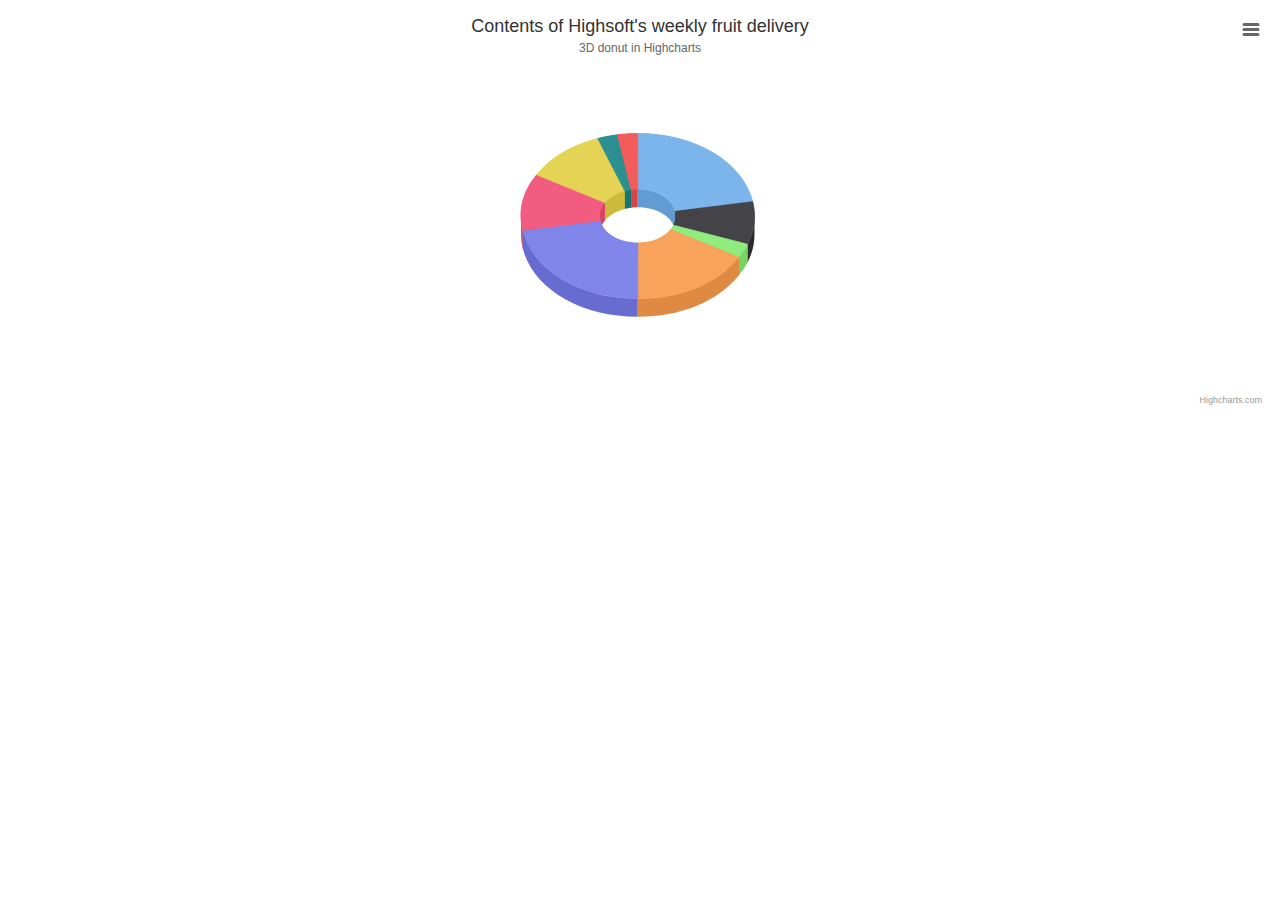
<file: plugins/Highcharts-6.0.1/examples/3d-pie-donut/index.htm>
<!DOCTYPE HTML>
<html>
	<head>
		<meta http-equiv="Content-Type" content="text/html; charset=utf-8">
		<title>Highcharts Example</title>

		<style type="text/css">

		</style>
	</head>
	<body>

<script src="../../code/highcharts.js"></script>
<script src="../../code/highcharts-3d.js"></script>
<script src="../../code/modules/exporting.js"></script>

<div id="container" style="height: 400px"></div>


		<script type="text/javascript">

Highcharts.chart('container', {
    chart: {
        type: 'pie',
        options3d: {
            enabled: true,
            alpha: 45
        }
    },
    title: {
        text: 'Contents of Highsoft\'s weekly fruit delivery'
    },
    subtitle: {
        text: '3D donut in Highcharts'
    },
    plotOptions: {
        pie: {
            innerSize: 100,
            depth: 45
        }
    },
    series: [{
        name: 'Delivered amount',
        data: [
            ['Bananas', 8],
            ['Kiwi', 3],
            ['Mixed nuts', 1],
            ['Oranges', 6],
            ['Apples', 8],
            ['Pears', 4],
            ['Clementines', 4],
            ['Reddish (bag)', 1],
            ['Grapes (bunch)', 1]
        ]
    }]
});
		</script>
	</body>
</html>
</file>
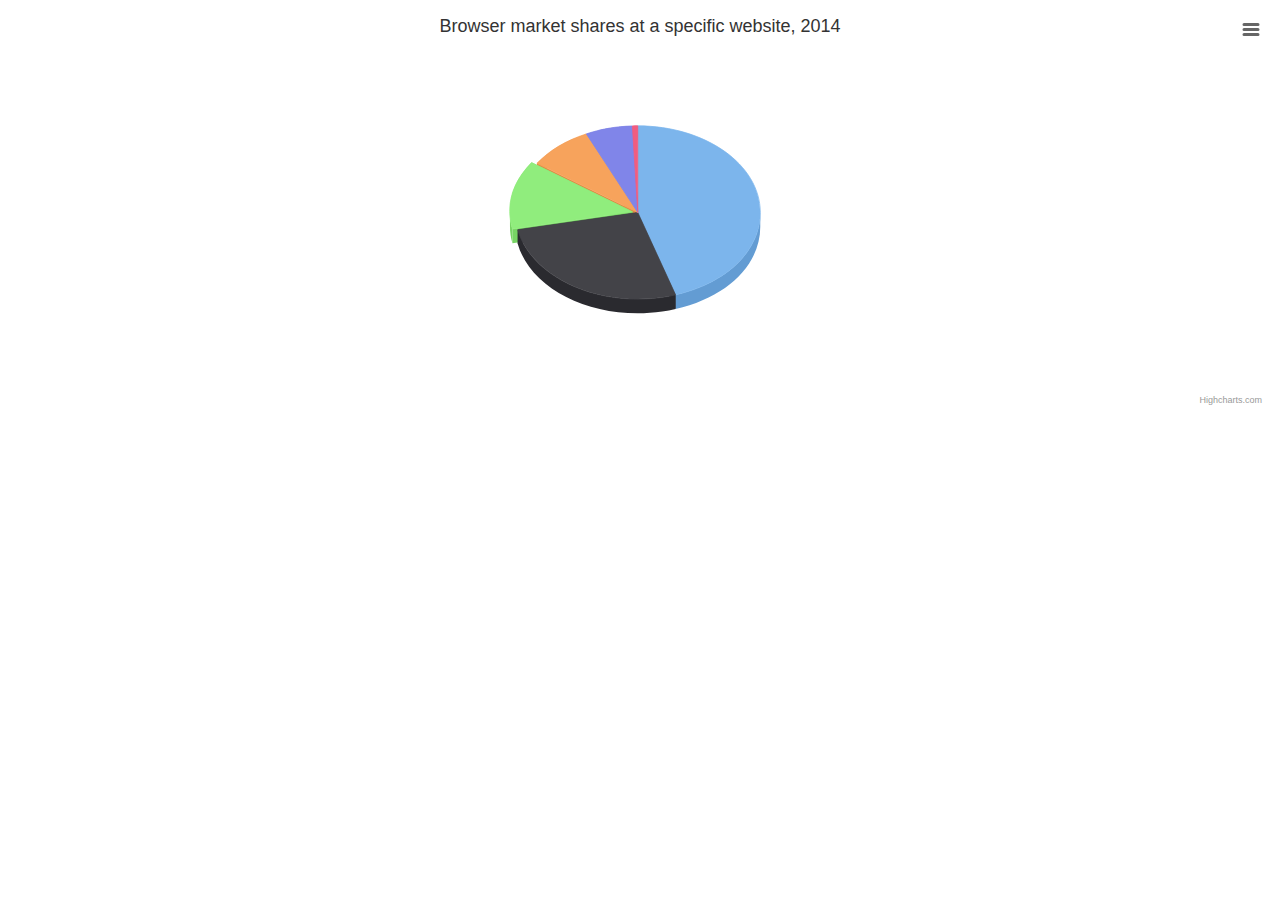
<file: plugins/Highcharts-6.0.1/examples/3d-pie/index.htm>
<!DOCTYPE HTML>
<html>
	<head>
		<meta http-equiv="Content-Type" content="text/html; charset=utf-8">
		<title>Highcharts Example</title>

		<style type="text/css">

		</style>
	</head>
	<body>

<script src="../../code/highcharts.js"></script>
<script src="../../code/highcharts-3d.js"></script>
<script src="../../code/modules/exporting.js"></script>

<div id="container" style="height: 400px"></div>


		<script type="text/javascript">

Highcharts.chart('container', {
    chart: {
        type: 'pie',
        options3d: {
            enabled: true,
            alpha: 45,
            beta: 0
        }
    },
    title: {
        text: 'Browser market shares at a specific website, 2014'
    },
    tooltip: {
        pointFormat: '{series.name}: <b>{point.percentage:.1f}%</b>'
    },
    plotOptions: {
        pie: {
            allowPointSelect: true,
            cursor: 'pointer',
            depth: 35,
            dataLabels: {
                enabled: true,
                format: '{point.name}'
            }
        }
    },
    series: [{
        type: 'pie',
        name: 'Browser share',
        data: [
            ['Firefox', 45.0],
            ['IE', 26.8],
            {
                name: 'Chrome',
                y: 12.8,
                sliced: true,
                selected: true
            },
            ['Safari', 8.5],
            ['Opera', 6.2],
            ['Others', 0.7]
        ]
    }]
});
		</script>
	</body>
</html>
</file>
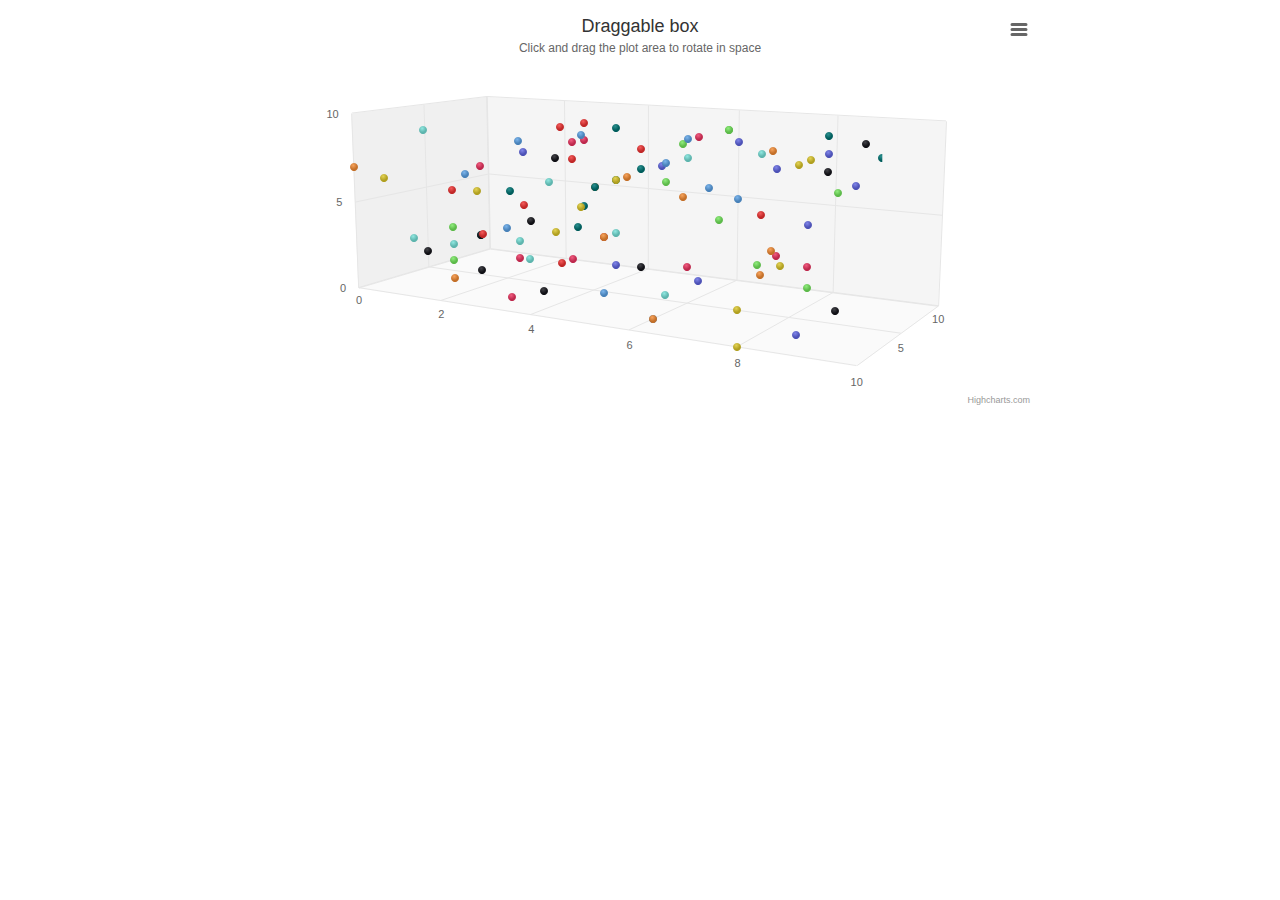
<file: plugins/Highcharts-6.0.1/examples/3d-scatter-draggable/index.htm>
<!DOCTYPE HTML>
<html>
	<head>
		<meta http-equiv="Content-Type" content="text/html; charset=utf-8">
		<title>Highcharts Example</title>

		<style type="text/css">
#container {
    height: 400px; 
    min-width: 310px; 
    max-width: 800px;
    margin: 0 auto;
}
		</style>
	</head>
	<body>
<script src="https://code.jquery.com/jquery-3.1.1.min.js"></script>

<script src="../../code/highcharts.js"></script>
<script src="../../code/highcharts-3d.js"></script>
<script src="../../code/modules/exporting.js"></script>

<div id="container" style="height: 400px"></div>


		<script type="text/javascript">
// Give the points a 3D feel by adding a radial gradient
Highcharts.getOptions().colors = $.map(Highcharts.getOptions().colors, function (color) {
    return {
        radialGradient: {
            cx: 0.4,
            cy: 0.3,
            r: 0.5
        },
        stops: [
            [0, color],
            [1, Highcharts.Color(color).brighten(-0.2).get('rgb')]
        ]
    };
});

// Set up the chart
var chart = new Highcharts.Chart({
    chart: {
        renderTo: 'container',
        margin: 100,
        type: 'scatter3d',
        options3d: {
            enabled: true,
            alpha: 10,
            beta: 30,
            depth: 250,
            viewDistance: 5,
            fitToPlot: false,
            frame: {
                bottom: { size: 1, color: 'rgba(0,0,0,0.02)' },
                back: { size: 1, color: 'rgba(0,0,0,0.04)' },
                side: { size: 1, color: 'rgba(0,0,0,0.06)' }
            }
        }
    },
    title: {
        text: 'Draggable box'
    },
    subtitle: {
        text: 'Click and drag the plot area to rotate in space'
    },
    plotOptions: {
        scatter: {
            width: 10,
            height: 10,
            depth: 10
        }
    },
    yAxis: {
        min: 0,
        max: 10,
        title: null
    },
    xAxis: {
        min: 0,
        max: 10,
        gridLineWidth: 1
    },
    zAxis: {
        min: 0,
        max: 10,
        showFirstLabel: false
    },
    legend: {
        enabled: false
    },
    series: [{
        name: 'Reading',
        colorByPoint: true,
        data: [[1, 6, 5], [8, 7, 9], [1, 3, 4], [4, 6, 8], [5, 7, 7], [6, 9, 6], [7, 0, 5], [2, 3, 3], [3, 9, 8], [3, 6, 5], [4, 9, 4], [2, 3, 3], [6, 9, 9], [0, 7, 0], [7, 7, 9], [7, 2, 9], [0, 6, 2], [4, 6, 7], [3, 7, 7], [0, 1, 7], [2, 8, 6], [2, 3, 7], [6, 4, 8], [3, 5, 9], [7, 9, 5], [3, 1, 7], [4, 4, 2], [3, 6, 2], [3, 1, 6], [6, 8, 5], [6, 6, 7], [4, 1, 1], [7, 2, 7], [7, 7, 0], [8, 8, 9], [9, 4, 1], [8, 3, 4], [9, 8, 9], [3, 5, 3], [0, 2, 4], [6, 0, 2], [2, 1, 3], [5, 8, 9], [2, 1, 1], [9, 7, 6], [3, 0, 2], [9, 9, 0], [3, 4, 8], [2, 6, 1], [8, 9, 2], [7, 6, 5], [6, 3, 1], [9, 3, 1], [8, 9, 3], [9, 1, 0], [3, 8, 7], [8, 0, 0], [4, 9, 7], [8, 6, 2], [4, 3, 0], [2, 3, 5], [9, 1, 4], [1, 1, 4], [6, 0, 2], [6, 1, 6], [3, 8, 8], [8, 8, 7], [5, 5, 0], [3, 9, 6], [5, 4, 3], [6, 8, 3], [0, 1, 5], [6, 7, 3], [8, 3, 2], [3, 8, 3], [2, 1, 6], [4, 6, 7], [8, 9, 9], [5, 4, 2], [6, 1, 3], [6, 9, 5], [4, 8, 2], [9, 7, 4], [5, 4, 2], [9, 6, 1], [2, 7, 3], [4, 5, 4], [6, 8, 1], [3, 4, 0], [2, 2, 6], [5, 1, 2], [9, 9, 7], [6, 9, 9], [8, 4, 3], [4, 1, 7], [6, 2, 5], [0, 4, 9], [3, 5, 9], [6, 9, 1], [1, 9, 2]]
    }]
});


// Add mouse events for rotation
$(chart.container).on('mousedown.hc touchstart.hc', function (eStart) {
    eStart = chart.pointer.normalize(eStart);

    var posX = eStart.chartX,
        posY = eStart.chartY,
        alpha = chart.options.chart.options3d.alpha,
        beta = chart.options.chart.options3d.beta,
        newAlpha,
        newBeta,
        sensitivity = 5; // lower is more sensitive

    $(document).on({
        'mousemove.hc touchmove.hc': function (e) {
            // Run beta
            e = chart.pointer.normalize(e);
            newBeta = beta + (posX - e.chartX) / sensitivity;
            chart.options.chart.options3d.beta = newBeta;

            // Run alpha
            newAlpha = alpha + (e.chartY - posY) / sensitivity;
            chart.options.chart.options3d.alpha = newAlpha;

            chart.redraw(false);
        },
        'mouseup touchend': function () {
            $(document).off('.hc');
        }
    });
});

		</script>
	</body>
</html>
</file>
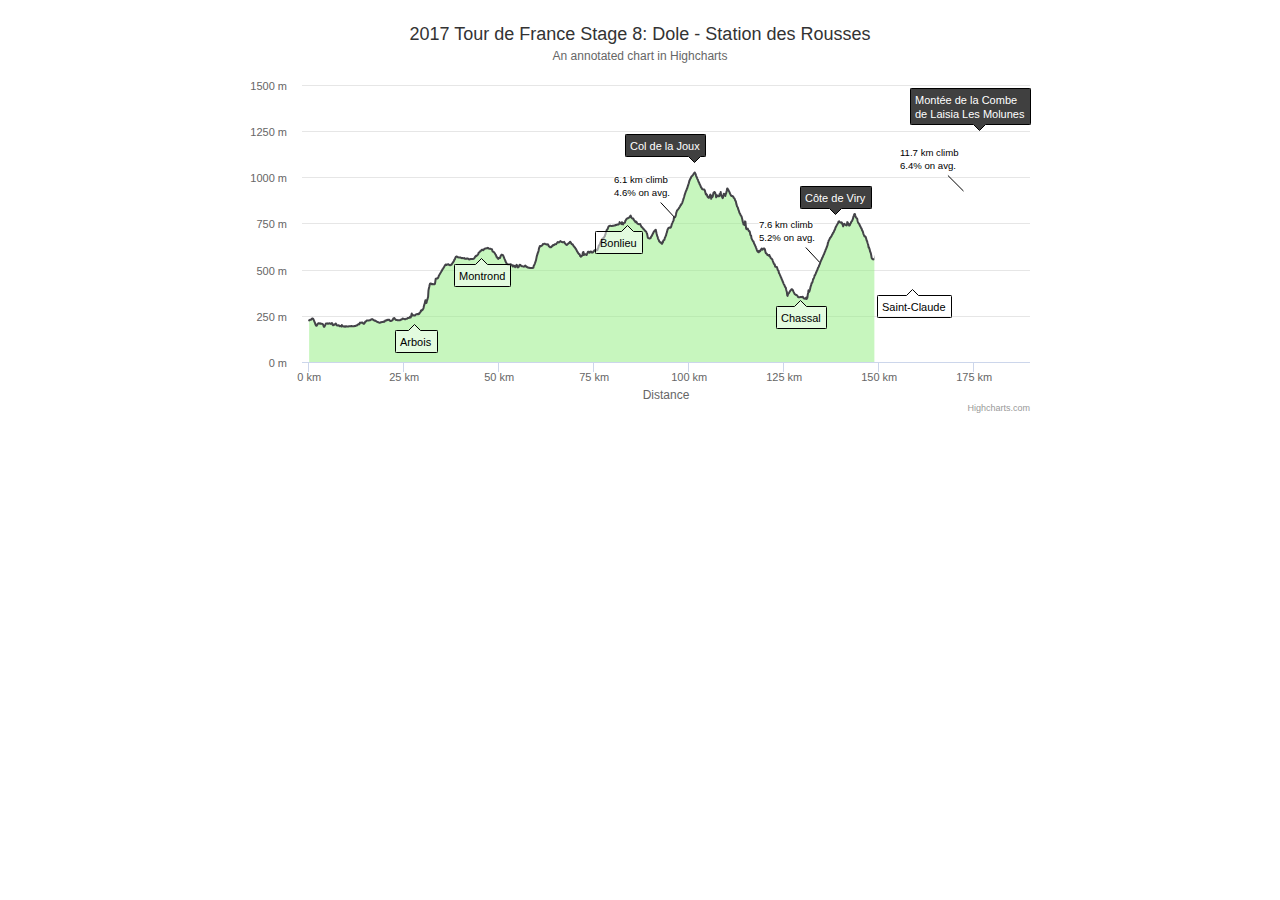
<file: plugins/Highcharts-6.0.1/examples/annotations/index.htm>
<!DOCTYPE HTML>
<html>
	<head>
		<meta http-equiv="Content-Type" content="text/html; charset=utf-8">
		<title>Highcharts Example</title>

		<style type="text/css">
#container {
    max-width: 800px;
    height: 400px;
    margin: 1em auto;
}
		</style>
	</head>
	<body>
<script src="https://code.jquery.com/jquery-3.1.1.min.js"></script>
<script src="../../code/highcharts.js"></script>
<script src="../../code/modules/annotations.js"></script>

<div id="container" style="height: 400px; min-width: 380px"></div>




		<script type="text/javascript">
// Data generated from http://www.bikeforums.net/professional-cycling-fans/1113087-2017-tour-de-france-gpx-tcx-files.html
var elevationData = [
    [0.0, 225],
    [0.1, 226],
    [0.2, 228],
    [0.3, 228],
    [0.4, 229],
    [0.5, 229],
    [0.6, 230],
    [0.7, 234],
    [0.8, 235],
    [0.9, 236],
    [1.0, 235],
    [1.1, 232],
    [1.2, 228],
    [1.3, 223],
    [1.4, 218],
    [1.5, 214],
    [1.6, 207],
    [1.7, 202],
    [1.8, 198],
    [1.9, 196],
    [2.0, 197],
    [2.1, 200],
    [2.2, 205],
    [2.3, 206],
    [2.4, 210],
    [2.5, 210],
    [2.6, 210],
    [2.7, 209],
    [2.8, 208],
    [2.9, 207],
    [3.0, 209],
    [3.1, 208],
    [3.2, 207],
    [3.3, 207],
    [3.4, 206],
    [3.5, 206],
    [3.6, 205],
    [3.7, 201],
    [3.8, 195],
    [3.9, 191],
    [4.0, 191],
    [4.1, 195],
    [4.2, 199],
    [4.3, 203],
    [4.4, 208],
    [4.5, 208],
    [4.6, 208],
    [4.7, 208],
    [4.8, 209],
    [4.9, 207],
    [5.0, 207],
    [5.1, 208],
    [5.2, 209],
    [5.3, 208],
    [5.4, 210],
    [5.5, 209],
    [5.6, 209],
    [5.7, 206],
    [5.8, 207],
    [5.9, 209],
    [6.0, 211],
    [6.1, 206],
    [6.2, 201],
    [6.3, 199],
    [6.4, 200],
    [6.5, 202],
    [6.6, 203],
    [6.7, 202],
    [6.8, 204],
    [6.9, 206],
    [7.0, 208],
    [7.1, 205],
    [7.2, 202],
    [7.3, 198],
    [7.4, 198],
    [7.5, 198],
    [7.6, 198],
    [7.7, 198],
    [7.8, 199],
    [7.9, 197],
    [8.0, 194],
    [8.1, 194],
    [8.2, 195],
    [8.3, 195],
    [8.4, 196],
    [8.5, 192],
    [8.6, 200],
    [8.7, 197],
    [8.8, 194],
    [8.9, 194],
    [9.0, 193],
    [9.1, 192],
    [9.2, 192],
    [9.3, 193],
    [9.4, 191],
    [9.5, 191],
    [9.6, 193],
    [9.7, 193],
    [9.8, 194],
    [9.9, 192],
    [10.0, 192],
    [10.1, 192],
    [10.2, 192],
    [10.3, 192],
    [10.4, 193],
    [10.5, 193],
    [10.6, 193],
    [10.7, 193],
    [10.8, 194],
    [10.9, 194],
    [11.0, 194],
    [11.1, 195],
    [11.2, 194],
    [11.3, 194],
    [11.4, 194],
    [11.5, 194],
    [11.6, 193],
    [11.7, 194],
    [11.8, 194],
    [11.9, 194],
    [12.0, 195],
    [12.1, 195],
    [12.2, 195],
    [12.3, 197],
    [12.4, 197],
    [12.5, 197],
    [12.6, 198],
    [12.7, 201],
    [12.8, 202],
    [12.9, 203],
    [13.0, 205],
    [13.1, 205],
    [13.2, 204],
    [13.3, 210],
    [13.4, 213],
    [13.5, 212],
    [13.6, 213],
    [13.7, 213],
    [13.8, 213],
    [13.9, 214],
    [14.0, 214],
    [14.1, 212],
    [14.2, 209],
    [14.3, 207],
    [14.4, 207],
    [14.5, 208],
    [14.6, 211],
    [14.7, 215],
    [14.8, 219],
    [14.9, 219],
    [15.0, 221],
    [15.1, 224],
    [15.2, 224],
    [15.3, 225],
    [15.4, 225],
    [15.5, 225],
    [15.6, 225],
    [15.7, 225],
    [15.8, 225],
    [15.9, 226],
    [16.0, 226],
    [16.1, 227],
    [16.2, 227],
    [16.3, 230],
    [16.4, 231],
    [16.5, 231],
    [16.6, 232],
    [16.7, 230],
    [16.8, 229],
    [16.9, 228],
    [17.0, 226],
    [17.1, 226],
    [17.2, 224],
    [17.3, 223],
    [17.4, 224],
    [17.5, 223],
    [17.6, 221],
    [17.7, 220],
    [17.8, 218],
    [17.9, 217],
    [18.0, 216],
    [18.1, 216],
    [18.2, 215],
    [18.3, 214],
    [18.4, 213],
    [18.5, 212],
    [18.6, 212],
    [18.7, 213],
    [18.8, 214],
    [18.9, 215],
    [19.0, 215],
    [19.1, 216],
    [19.2, 217],
    [19.3, 216],
    [19.4, 216],
    [19.5, 217],
    [19.6, 219],
    [19.7, 218],
    [19.8, 218],
    [19.9, 220],
    [20.0, 224],
    [20.1, 224],
    [20.2, 225],
    [20.3, 224],
    [20.4, 225],
    [20.5, 228],
    [20.6, 228],
    [20.7, 227],
    [20.8, 228],
    [20.9, 228],
    [21.0, 228],
    [21.1, 229],
    [21.2, 225],
    [21.3, 223],
    [21.4, 222],
    [21.5, 222],
    [21.6, 223],
    [21.7, 224],
    [21.8, 224],
    [21.9, 226],
    [22.0, 228],
    [22.1, 233],
    [22.2, 237],
    [22.3, 237],
    [22.4, 238],
    [22.5, 236],
    [22.6, 232],
    [22.7, 232],
    [22.8, 228],
    [22.9, 227],
    [23.0, 227],
    [23.1, 227],
    [23.2, 227],
    [23.3, 226],
    [23.4, 226],
    [23.5, 226],
    [23.6, 226],
    [23.7, 226],
    [23.8, 226],
    [23.9, 226],
    [24.0, 228],
    [24.1, 228],
    [24.2, 229],
    [24.3, 230],
    [24.4, 230],
    [24.5, 233],
    [24.6, 235],
    [24.7, 234],
    [24.8, 234],
    [24.9, 233],
    [25.0, 233],
    [25.1, 232],
    [25.2, 232],
    [25.3, 232],
    [25.4, 232],
    [25.5, 234],
    [25.6, 234],
    [25.7, 234],
    [25.8, 234],
    [25.9, 237],
    [26.0, 238],
    [26.1, 238],
    [26.2, 238],
    [26.3, 240],
    [26.4, 240],
    [26.5, 244],
    [26.6, 241],
    [26.7, 241],
    [26.8, 245],
    [26.9, 254],
    [27.0, 262],
    [27.1, 255],
    [27.2, 255],
    [27.3, 251],
    [27.4, 252],
    [27.5, 253],
    [27.6, 253],
    [27.7, 251],
    [27.8, 251],
    [27.9, 254],
    [28.0, 255],
    [28.1, 257],
    [28.2, 259],
    [28.3, 259],
    [28.4, 259],
    [28.5, 260],
    [28.6, 258],
    [28.7, 258],
    [28.8, 262],
    [28.9, 260],
    [29.0, 262],
    [29.1, 266],
    [29.2, 268],
    [29.3, 270],
    [29.4, 278],
    [29.5, 276],
    [29.6, 278],
    [29.7, 282],
    [29.8, 281],
    [29.9, 284],
    [30.0, 287],
    [30.1, 292],
    [30.2, 303],
    [30.3, 309],
    [30.4, 317],
    [30.5, 324],
    [30.6, 334],
    [30.7, 334],
    [30.8, 319],
    [30.9, 321],
    [31.0, 333],
    [31.1, 337],
    [31.2, 345],
    [31.3, 352],
    [31.4, 386],
    [31.5, 398],
    [31.6, 406],
    [31.7, 416],
    [31.8, 423],
    [31.9, 425],
    [32.0, 425],
    [32.1, 424],
    [32.2, 423],
    [32.3, 421],
    [32.4, 421],
    [32.5, 422],
    [32.6, 421],
    [32.7, 421],
    [32.8, 421],
    [32.9, 421],
    [33.0, 421],
    [33.1, 423],
    [33.2, 435],
    [33.3, 450],
    [33.4, 451],
    [33.5, 452],
    [33.6, 452],
    [33.7, 452],
    [33.8, 452],
    [33.9, 455],
    [34.0, 459],
    [34.1, 465],
    [34.2, 469],
    [34.3, 473],
    [34.4, 476],
    [34.5, 480],
    [34.6, 483],
    [34.7, 487],
    [34.8, 490],
    [34.9, 494],
    [35.0, 497],
    [35.1, 502],
    [35.2, 504],
    [35.3, 507],
    [35.4, 511],
    [35.5, 514],
    [35.6, 518],
    [35.7, 521],
    [35.8, 524],
    [35.9, 527],
    [36.0, 528],
    [36.1, 525],
    [36.2, 526],
    [36.3, 528],
    [36.4, 528],
    [36.5, 528],
    [36.6, 529],
    [36.7, 528],
    [36.8, 526],
    [36.9, 525],
    [37.0, 524],
    [37.1, 524],
    [37.2, 524],
    [37.3, 525],
    [37.4, 528],
    [37.5, 528],
    [37.6, 532],
    [37.7, 534],
    [37.8, 538],
    [37.9, 540],
    [38.0, 544],
    [38.1, 546],
    [38.2, 554],
    [38.3, 555],
    [38.4, 559],
    [38.5, 566],
    [38.6, 568],
    [38.7, 571],
    [38.8, 571],
    [38.9, 570],
    [39.0, 569],
    [39.1, 567],
    [39.2, 567],
    [39.3, 566],
    [39.4, 566],
    [39.5, 566],
    [39.6, 566],
    [39.7, 566],
    [39.8, 566],
    [39.9, 565],
    [40.0, 563],
    [40.1, 562],
    [40.2, 563],
    [40.3, 563],
    [40.4, 562],
    [40.5, 562],
    [40.6, 562],
    [40.7, 561],
    [40.8, 563],
    [40.9, 561],
    [41.0, 559],
    [41.1, 559],
    [41.2, 559],
    [41.3, 558],
    [41.4, 559],
    [41.5, 560],
    [41.6, 560],
    [41.7, 560],
    [41.8, 559],
    [41.9, 557],
    [42.0, 556],
    [42.1, 555],
    [42.2, 555],
    [42.3, 556],
    [42.4, 557],
    [42.5, 557],
    [42.6, 557],
    [42.7, 557],
    [42.8, 557],
    [42.9, 557],
    [43.0, 557],
    [43.1, 557],
    [43.2, 558],
    [43.3, 559],
    [43.4, 560],
    [43.5, 563],
    [43.6, 566],
    [43.7, 570],
    [43.8, 572],
    [43.9, 575],
    [44.0, 573],
    [44.1, 576],
    [44.2, 577],
    [44.3, 579],
    [44.4, 581],
    [44.5, 584],
    [44.6, 591],
    [44.7, 593],
    [44.8, 594],
    [44.9, 596],
    [45.0, 599],
    [45.1, 601],
    [45.2, 601],
    [45.3, 604],
    [45.4, 607],
    [45.5, 607],
    [45.6, 607],
    [45.7, 607],
    [45.8, 605],
    [45.9, 607],
    [46.0, 609],
    [46.1, 612],
    [46.2, 613],
    [46.3, 614],
    [46.4, 614],
    [46.5, 614],
    [46.6, 616],
    [46.7, 616],
    [46.8, 615],
    [46.9, 615],
    [47.0, 618],
    [47.1, 617],
    [47.2, 615],
    [47.3, 614],
    [47.4, 613],
    [47.5, 613],
    [47.6, 613],
    [47.7, 613],
    [47.8, 612],
    [47.9, 612],
    [48.0, 609],
    [48.1, 610],
    [48.2, 603],
    [48.3, 598],
    [48.4, 598],
    [48.5, 596],
    [48.6, 595],
    [48.7, 593],
    [48.8, 590],
    [48.9, 587],
    [49.0, 583],
    [49.1, 580],
    [49.2, 576],
    [49.3, 569],
    [49.4, 568],
    [49.5, 566],
    [49.6, 560],
    [49.7, 559],
    [49.8, 558],
    [49.9, 562],
    [50.0, 564],
    [50.1, 563],
    [50.2, 563],
    [50.3, 567],
    [50.4, 574],
    [50.5, 577],
    [50.6, 580],
    [50.7, 581],
    [50.8, 579],
    [50.9, 579],
    [51.0, 578],
    [51.1, 574],
    [51.2, 569],
    [51.3, 564],
    [51.4, 558],
    [51.5, 554],
    [51.6, 550],
    [51.7, 543],
    [51.8, 539],
    [51.9, 536],
    [52.0, 532],
    [52.1, 530],
    [52.2, 529],
    [52.3, 528],
    [52.4, 528],
    [52.5, 528],
    [52.6, 528],
    [52.7, 527],
    [52.8, 527],
    [52.9, 528],
    [53.0, 529],
    [53.1, 528],
    [53.2, 526],
    [53.3, 526],
    [53.4, 524],
    [53.5, 519],
    [53.6, 517],
    [53.7, 517],
    [53.8, 522],
    [53.9, 521],
    [54.0, 520],
    [54.1, 518],
    [54.2, 513],
    [54.3, 518],
    [54.4, 520],
    [54.5, 523],
    [54.6, 526],
    [54.7, 522],
    [54.8, 513],
    [54.9, 512],
    [55.0, 513],
    [55.1, 513],
    [55.2, 518],
    [55.3, 522],
    [55.4, 526],
    [55.5, 526],
    [55.6, 525],
    [55.7, 522],
    [55.8, 520],
    [55.9, 519],
    [56.0, 518],
    [56.1, 518],
    [56.2, 518],
    [56.3, 517],
    [56.4, 516],
    [56.5, 517],
    [56.6, 517],
    [56.7, 517],
    [56.8, 521],
    [56.9, 522],
    [57.0, 518],
    [57.1, 517],
    [57.2, 514],
    [57.3, 515],
    [57.4, 513],
    [57.5, 511],
    [57.6, 511],
    [57.7, 511],
    [57.8, 510],
    [57.9, 510],
    [58.0, 509],
    [58.1, 509],
    [58.2, 509],
    [58.3, 509],
    [58.4, 509],
    [58.5, 509],
    [58.6, 509],
    [58.7, 509],
    [58.8, 509],
    [58.9, 510],
    [59.0, 510],
    [59.1, 521],
    [59.2, 524],
    [59.3, 528],
    [59.4, 533],
    [59.5, 539],
    [59.6, 545],
    [59.7, 551],
    [59.8, 562],
    [59.9, 572],
    [60.0, 579],
    [60.1, 585],
    [60.2, 593],
    [60.3, 596],
    [60.4, 605],
    [60.5, 617],
    [60.6, 620],
    [60.7, 627],
    [60.8, 628],
    [60.9, 627],
    [61.0, 627],
    [61.1, 628],
    [61.2, 629],
    [61.3, 632],
    [61.4, 634],
    [61.5, 638],
    [61.6, 637],
    [61.7, 638],
    [61.8, 639],
    [61.9, 640],
    [62.0, 640],
    [62.1, 639],
    [62.2, 639],
    [62.3, 637],
    [62.4, 637],
    [62.5, 636],
    [62.6, 637],
    [62.7, 636],
    [62.8, 637],
    [62.9, 635],
    [63.0, 629],
    [63.1, 626],
    [63.2, 626],
    [63.3, 623],
    [63.4, 621],
    [63.5, 621],
    [63.6, 621],
    [63.7, 622],
    [63.8, 625],
    [63.9, 626],
    [64.0, 629],
    [64.1, 631],
    [64.2, 633],
    [64.3, 631],
    [64.4, 632],
    [64.5, 634],
    [64.6, 637],
    [64.7, 637],
    [64.8, 637],
    [64.9, 637],
    [65.0, 638],
    [65.1, 641],
    [65.2, 644],
    [65.3, 646],
    [65.4, 649],
    [65.5, 648],
    [65.6, 647],
    [65.7, 647],
    [65.8, 649],
    [65.9, 650],
    [66.0, 651],
    [66.1, 654],
    [66.2, 652],
    [66.3, 651],
    [66.4, 650],
    [66.5, 650],
    [66.6, 649],
    [66.7, 648],
    [66.8, 648],
    [66.9, 648],
    [67.0, 649],
    [67.1, 650],
    [67.2, 647],
    [67.3, 642],
    [67.4, 641],
    [67.5, 638],
    [67.6, 636],
    [67.7, 635],
    [67.8, 633],
    [67.9, 636],
    [68.0, 638],
    [68.1, 639],
    [68.2, 641],
    [68.3, 643],
    [68.4, 644],
    [68.5, 645],
    [68.6, 649],
    [68.7, 651],
    [68.8, 648],
    [68.9, 645],
    [69.0, 640],
    [69.1, 637],
    [69.2, 637],
    [69.3, 637],
    [69.4, 635],
    [69.5, 630],
    [69.6, 628],
    [69.7, 625],
    [69.8, 622],
    [69.9, 620],
    [70.0, 618],
    [70.1, 613],
    [70.2, 612],
    [70.3, 608],
    [70.4, 603],
    [70.5, 599],
    [70.6, 597],
    [70.7, 591],
    [70.8, 590],
    [70.9, 587],
    [71.0, 584],
    [71.1, 584],
    [71.2, 582],
    [71.3, 574],
    [71.4, 572],
    [71.5, 570],
    [71.6, 572],
    [71.7, 573],
    [71.8, 575],
    [71.9, 578],
    [72.0, 590],
    [72.1, 595],
    [72.2, 595],
    [72.3, 579],
    [72.4, 581],
    [72.5, 583],
    [72.6, 583],
    [72.7, 583],
    [72.8, 583],
    [72.9, 580],
    [73.0, 579],
    [73.1, 584],
    [73.2, 587],
    [73.3, 594],
    [73.4, 597],
    [73.5, 597],
    [73.6, 596],
    [73.7, 593],
    [73.8, 591],
    [73.9, 596],
    [74.0, 596],
    [74.1, 598],
    [74.2, 598],
    [74.3, 595],
    [74.4, 592],
    [74.5, 592],
    [74.6, 592],
    [74.7, 594],
    [74.8, 597],
    [74.9, 600],
    [75.0, 601],
    [75.1, 605],
    [75.2, 604],
    [75.3, 604],
    [75.4, 607],
    [75.5, 607],
    [75.6, 607],
    [75.7, 604],
    [75.8, 605],
    [75.9, 608],
    [76.0, 616],
    [76.1, 618],
    [76.2, 629],
    [76.3, 633],
    [76.4, 634],
    [76.5, 637],
    [76.6, 644],
    [76.7, 650],
    [76.8, 653],
    [76.9, 653],
    [77.0, 657],
    [77.1, 664],
    [77.2, 668],
    [77.3, 668],
    [77.4, 668],
    [77.5, 672],
    [77.6, 674],
    [77.7, 679],
    [77.8, 681],
    [77.9, 689],
    [78.0, 692],
    [78.1, 704],
    [78.2, 708],
    [78.3, 714],
    [78.4, 716],
    [78.5, 719],
    [78.6, 722],
    [78.7, 729],
    [78.8, 733],
    [78.9, 735],
    [79.0, 736],
    [79.1, 737],
    [79.2, 737],
    [79.3, 737],
    [79.4, 737],
    [79.5, 736],
    [79.6, 736],
    [79.7, 736],
    [79.8, 737],
    [79.9, 737],
    [80.0, 737],
    [80.1, 737],
    [80.2, 738],
    [80.3, 739],
    [80.4, 739],
    [80.5, 739],
    [80.6, 741],
    [80.7, 741],
    [80.8, 741],
    [80.9, 741],
    [81.0, 743],
    [81.1, 744],
    [81.2, 744],
    [81.3, 744],
    [81.4, 744],
    [81.5, 746],
    [81.6, 748],
    [81.7, 757],
    [81.8, 753],
    [81.9, 752],
    [82.0, 751],
    [82.1, 748],
    [82.2, 746],
    [82.3, 756],
    [82.4, 755],
    [82.5, 748],
    [82.6, 745],
    [82.7, 749],
    [82.8, 752],
    [82.9, 753],
    [83.0, 753],
    [83.1, 755],
    [83.2, 764],
    [83.3, 766],
    [83.4, 771],
    [83.5, 774],
    [83.6, 775],
    [83.7, 777],
    [83.8, 778],
    [83.9, 778],
    [84.0, 780],
    [84.1, 780],
    [84.2, 782],
    [84.3, 783],
    [84.4, 786],
    [84.5, 791],
    [84.6, 792],
    [84.7, 787],
    [84.8, 782],
    [84.9, 780],
    [85.0, 777],
    [85.1, 777],
    [85.2, 777],
    [85.3, 777],
    [85.4, 770],
    [85.5, 768],
    [85.6, 764],
    [85.7, 763],
    [85.8, 758],
    [85.9, 757],
    [86.0, 760],
    [86.1, 759],
    [86.2, 756],
    [86.3, 751],
    [86.4, 748],
    [86.5, 748],
    [86.6, 747],
    [86.7, 746],
    [86.8, 745],
    [86.9, 746],
    [87.0, 746],
    [87.1, 747],
    [87.2, 742],
    [87.3, 738],
    [87.4, 733],
    [87.5, 730],
    [87.6, 730],
    [87.7, 727],
    [87.8, 725],
    [87.9, 722],
    [88.0, 719],
    [88.1, 718],
    [88.2, 716],
    [88.3, 712],
    [88.4, 710],
    [88.5, 708],
    [88.6, 707],
    [88.7, 705],
    [88.8, 699],
    [88.9, 695],
    [89.0, 686],
    [89.1, 674],
    [89.2, 671],
    [89.3, 670],
    [89.4, 670],
    [89.5, 669],
    [89.6, 668],
    [89.7, 669],
    [89.8, 670],
    [89.9, 672],
    [90.0, 679],
    [90.1, 681],
    [90.2, 684],
    [90.3, 689],
    [90.4, 693],
    [90.5, 697],
    [90.6, 701],
    [90.7, 705],
    [90.8, 708],
    [90.9, 709],
    [91.0, 712],
    [91.1, 714],
    [91.2, 716],
    [91.3, 706],
    [91.4, 697],
    [91.5, 689],
    [91.6, 681],
    [91.7, 677],
    [91.8, 668],
    [91.9, 663],
    [92.0, 661],
    [92.1, 653],
    [92.2, 652],
    [92.3, 650],
    [92.4, 647],
    [92.5, 646],
    [92.6, 645],
    [92.7, 642],
    [92.8, 640],
    [92.9, 640],
    [93.0, 651],
    [93.1, 648],
    [93.2, 657],
    [93.3, 660],
    [93.4, 660],
    [93.5, 662],
    [93.6, 672],
    [93.7, 675],
    [93.8, 681],
    [93.9, 685],
    [94.0, 694],
    [94.1, 700],
    [94.2, 707],
    [94.3, 716],
    [94.4, 720],
    [94.5, 723],
    [94.6, 727],
    [94.7, 727],
    [94.8, 728],
    [94.9, 727],
    [95.0, 727],
    [95.1, 727],
    [95.2, 730],
    [95.3, 735],
    [95.4, 744],
    [95.5, 749],
    [95.6, 753],
    [95.7, 759],
    [95.8, 762],
    [95.9, 767],
    [96.0, 782],
    [96.1, 781],
    [96.2, 783],
    [96.3, 785],
    [96.4, 789],
    [96.5, 796],
    [96.6, 807],
    [96.7, 813],
    [96.8, 819],
    [96.9, 822],
    [97.0, 824],
    [97.1, 826],
    [97.2, 830],
    [97.3, 832],
    [97.4, 836],
    [97.5, 838],
    [97.6, 842],
    [97.7, 847],
    [97.8, 848],
    [97.9, 854],
    [98.0, 855],
    [98.1, 858],
    [98.2, 863],
    [98.3, 870],
    [98.4, 875],
    [98.5, 883],
    [98.6, 889],
    [98.7, 896],
    [98.8, 904],
    [98.9, 910],
    [99.0, 916],
    [99.1, 922],
    [99.2, 927],
    [99.3, 931],
    [99.4, 938],
    [99.5, 941],
    [99.6, 949],
    [99.7, 954],
    [99.8, 962],
    [99.9, 967],
    [100.0, 976],
    [100.1, 983],
    [100.2, 986],
    [100.3, 992],
    [100.4, 994],
    [100.5, 999],
    [100.6, 1004],
    [100.7, 1006],
    [100.8, 1007],
    [100.9, 1009],
    [101.0, 1012],
    [101.1, 1016],
    [101.2, 1019],
    [101.3, 1021],
    [101.4, 1025],
    [101.5, 1025],
    [101.6, 1020],
    [101.7, 1017],
    [101.8, 1009],
    [101.9, 1003],
    [102.0, 1000],
    [102.1, 994],
    [102.2, 989],
    [102.3, 986],
    [102.4, 979],
    [102.5, 974],
    [102.6, 972],
    [102.7, 964],
    [102.8, 961],
    [102.9, 957],
    [103.0, 952],
    [103.1, 946],
    [103.2, 944],
    [103.3, 940],
    [103.4, 936],
    [103.5, 935],
    [103.6, 934],
    [103.7, 934],
    [103.8, 934],
    [103.9, 934],
    [104.0, 933],
    [104.1, 929],
    [104.2, 922],
    [104.3, 914],
    [104.4, 906],
    [104.5, 910],
    [104.6, 906],
    [104.7, 903],
    [104.8, 895],
    [104.9, 893],
    [105.0, 891],
    [105.1, 889],
    [105.2, 889],
    [105.3, 893],
    [105.4, 899],
    [105.5, 904],
    [105.6, 906],
    [105.7, 897],
    [105.8, 883],
    [105.9, 895],
    [106.0, 898],
    [106.1, 893],
    [106.2, 895],
    [106.3, 907],
    [106.4, 916],
    [106.5, 915],
    [106.6, 920],
    [106.7, 919],
    [106.8, 917],
    [106.9, 911],
    [107.0, 904],
    [107.1, 891],
    [107.2, 894],
    [107.3, 902],
    [107.4, 900],
    [107.5, 900],
    [107.6, 898],
    [107.7, 897],
    [107.8, 897],
    [107.9, 897],
    [108.0, 909],
    [108.1, 910],
    [108.2, 906],
    [108.3, 920],
    [108.4, 901],
    [108.5, 900],
    [108.6, 895],
    [108.7, 892],
    [108.8, 887],
    [108.9, 889],
    [109.0, 904],
    [109.1, 910],
    [109.2, 910],
    [109.3, 907],
    [109.4, 906],
    [109.5, 898],
    [109.6, 908],
    [109.7, 911],
    [109.8, 920],
    [109.9, 928],
    [110.0, 939],
    [110.1, 939],
    [110.2, 935],
    [110.3, 932],
    [110.4, 926],
    [110.5, 924],
    [110.6, 919],
    [110.7, 913],
    [110.8, 909],
    [110.9, 906],
    [111.0, 901],
    [111.1, 899],
    [111.2, 899],
    [111.3, 899],
    [111.4, 898],
    [111.5, 896],
    [111.6, 895],
    [111.7, 889],
    [111.8, 887],
    [111.9, 886],
    [112.0, 881],
    [112.1, 875],
    [112.2, 872],
    [112.3, 867],
    [112.4, 856],
    [112.5, 850],
    [112.6, 842],
    [112.7, 839],
    [112.8, 836],
    [112.9, 827],
    [113.0, 822],
    [113.1, 817],
    [113.2, 809],
    [113.3, 805],
    [113.4, 802],
    [113.5, 796],
    [113.6, 793],
    [113.7, 790],
    [113.8, 786],
    [113.9, 778],
    [114.0, 770],
    [114.1, 759],
    [114.2, 754],
    [114.3, 744],
    [114.4, 744],
    [114.5, 746],
    [114.6, 741],
    [114.7, 761],
    [114.8, 759],
    [114.9, 737],
    [115.0, 722],
    [115.1, 719],
    [115.2, 720],
    [115.3, 721],
    [115.4, 722],
    [115.5, 718],
    [115.6, 713],
    [115.7, 709],
    [115.8, 706],
    [115.9, 707],
    [116.0, 699],
    [116.1, 689],
    [116.2, 685],
    [116.3, 683],
    [116.4, 669],
    [116.5, 665],
    [116.6, 661],
    [116.7, 657],
    [116.8, 653],
    [116.9, 653],
    [117.0, 647],
    [117.1, 640],
    [117.2, 638],
    [117.3, 633],
    [117.4, 628],
    [117.5, 624],
    [117.6, 618],
    [117.7, 613],
    [117.8, 607],
    [117.9, 602],
    [118.0, 598],
    [118.1, 595],
    [118.2, 595],
    [118.3, 594],
    [118.4, 602],
    [118.5, 598],
    [118.6, 598],
    [118.7, 601],
    [118.8, 605],
    [118.9, 608],
    [119.0, 612],
    [119.1, 614],
    [119.2, 611],
    [119.3, 608],
    [119.4, 611],
    [119.5, 612],
    [119.6, 614],
    [119.7, 615],
    [119.8, 613],
    [119.9, 611],
    [120.0, 602],
    [120.1, 593],
    [120.2, 588],
    [120.3, 588],
    [120.4, 586],
    [120.5, 583],
    [120.6, 579],
    [120.7, 579],
    [120.8, 578],
    [120.9, 576],
    [121.0, 575],
    [121.1, 579],
    [121.2, 574],
    [121.3, 570],
    [121.4, 565],
    [121.5, 562],
    [121.6, 560],
    [121.7, 559],
    [121.8, 556],
    [121.9, 554],
    [122.0, 546],
    [122.1, 542],
    [122.2, 536],
    [122.3, 531],
    [122.4, 529],
    [122.5, 529],
    [122.6, 518],
    [122.7, 515],
    [122.8, 515],
    [122.9, 515],
    [123.0, 514],
    [123.1, 513],
    [123.2, 506],
    [123.3, 498],
    [123.4, 496],
    [123.5, 494],
    [123.6, 483],
    [123.7, 479],
    [123.8, 476],
    [123.9, 470],
    [124.0, 466],
    [124.1, 460],
    [124.2, 457],
    [124.3, 451],
    [124.4, 445],
    [124.5, 443],
    [124.6, 435],
    [124.7, 432],
    [124.8, 426],
    [124.9, 421],
    [125.0, 418],
    [125.1, 414],
    [125.2, 408],
    [125.3, 405],
    [125.4, 403],
    [125.5, 394],
    [125.6, 386],
    [125.7, 379],
    [125.8, 361],
    [125.9, 358],
    [126.0, 366],
    [126.1, 372],
    [126.2, 372],
    [126.3, 374],
    [126.4, 379],
    [126.5, 382],
    [126.6, 385],
    [126.7, 388],
    [126.8, 390],
    [126.9, 393],
    [127.0, 394],
    [127.1, 393],
    [127.2, 391],
    [127.3, 387],
    [127.4, 382],
    [127.5, 378],
    [127.6, 374],
    [127.7, 370],
    [127.8, 367],
    [127.9, 366],
    [128.0, 364],
    [128.1, 364],
    [128.2, 362],
    [128.3, 362],
    [128.4, 360],
    [128.5, 357],
    [128.6, 354],
    [128.7, 351],
    [128.8, 350],
    [128.9, 351],
    [129.0, 350],
    [129.1, 350],
    [129.2, 351],
    [129.3, 352],
    [129.4, 352],
    [129.5, 352],
    [129.6, 351],
    [129.7, 352],
    [129.8, 352],
    [129.9, 353],
    [130.0, 348],
    [130.1, 346],
    [130.2, 344],
    [130.3, 343],
    [130.4, 343],
    [130.5, 342],
    [130.6, 342],
    [130.7, 345],
    [130.8, 349],
    [130.9, 341],
    [131.0, 345],
    [131.1, 348],
    [131.2, 364],
    [131.3, 374],
    [131.4, 388],
    [131.5, 379],
    [131.6, 380],
    [131.7, 387],
    [131.8, 394],
    [131.9, 404],
    [132.0, 411],
    [132.1, 416],
    [132.2, 426],
    [132.3, 428],
    [132.4, 430],
    [132.5, 438],
    [132.6, 447],
    [132.7, 450],
    [132.8, 454],
    [132.9, 460],
    [133.0, 468],
    [133.1, 469],
    [133.2, 474],
    [133.3, 478],
    [133.4, 485],
    [133.5, 488],
    [133.6, 494],
    [133.7, 497],
    [133.8, 502],
    [133.9, 510],
    [134.0, 513],
    [134.1, 516],
    [134.2, 523],
    [134.3, 527],
    [134.4, 531],
    [134.5, 540],
    [134.6, 544],
    [134.7, 549],
    [134.8, 554],
    [134.9, 557],
    [135.0, 564],
    [135.1, 566],
    [135.2, 571],
    [135.3, 577],
    [135.4, 581],
    [135.5, 584],
    [135.6, 591],
    [135.7, 596],
    [135.8, 600],
    [135.9, 608],
    [136.0, 610],
    [136.1, 616],
    [136.2, 621],
    [136.3, 627],
    [136.4, 632],
    [136.5, 644],
    [136.6, 649],
    [136.7, 656],
    [136.8, 660],
    [136.9, 663],
    [137.0, 668],
    [137.1, 672],
    [137.2, 674],
    [137.3, 677],
    [137.4, 680],
    [137.5, 683],
    [137.6, 689],
    [137.7, 691],
    [137.8, 697],
    [137.9, 699],
    [138.0, 702],
    [138.1, 707],
    [138.2, 712],
    [138.3, 716],
    [138.4, 720],
    [138.5, 728],
    [138.6, 731],
    [138.7, 735],
    [138.8, 740],
    [138.9, 742],
    [139.0, 746],
    [139.1, 750],
    [139.2, 752],
    [139.3, 760],
    [139.4, 760],
    [139.5, 761],
    [139.6, 757],
    [139.7, 756],
    [139.8, 755],
    [139.9, 754],
    [140.0, 755],
    [140.1, 756],
    [140.2, 753],
    [140.3, 746],
    [140.4, 743],
    [140.5, 734],
    [140.6, 740],
    [140.7, 746],
    [140.8, 748],
    [140.9, 747],
    [141.0, 743],
    [141.1, 742],
    [141.2, 742],
    [141.3, 740],
    [141.4, 739],
    [141.5, 741],
    [141.6, 757],
    [141.7, 756],
    [141.8, 751],
    [141.9, 747],
    [142.0, 743],
    [142.1, 738],
    [142.2, 739],
    [142.3, 742],
    [142.4, 749],
    [142.5, 750],
    [142.6, 756],
    [142.7, 760],
    [142.8, 762],
    [142.9, 765],
    [143.0, 771],
    [143.1, 775],
    [143.2, 786],
    [143.3, 791],
    [143.4, 797],
    [143.5, 801],
    [143.6, 801],
    [143.7, 793],
    [143.8, 786],
    [143.9, 782],
    [144.0, 780],
    [144.1, 778],
    [144.2, 776],
    [144.3, 765],
    [144.4, 757],
    [144.5, 753],
    [144.6, 750],
    [144.7, 748],
    [144.8, 745],
    [144.9, 738],
    [145.0, 735],
    [145.1, 732],
    [145.2, 726],
    [145.3, 724],
    [145.4, 720],
    [145.5, 712],
    [145.6, 710],
    [145.7, 705],
    [145.8, 697],
    [145.9, 691],
    [146.0, 686],
    [146.1, 681],
    [146.2, 679],
    [146.3, 680],
    [146.4, 678],
    [146.5, 673],
    [146.6, 665],
    [146.7, 657],
    [146.8, 655],
    [146.9, 647],
    [147.0, 640],
    [147.1, 634],
    [147.2, 621],
    [147.3, 621],
    [147.4, 613],
    [147.5, 608],
    [147.6, 598],
    [147.7, 594],
    [147.8, 588],
    [147.9, 578],
    [148.0, 565],
    [148.1, 559],
    [148.2, 558],
    [148.3, 556],
    [148.4, 556],
    [148.5, 555],
    [148.6, 556],
    [148.7, 557],
    [148.8, 557],
    [148.9, 565],
    [149.0, 570],
    [149.1, 575],
    [149.2, 583],
    [149.3, 591],
    [149.4, 599],
    [149.5, 603],
    [149.6, 609],
    [149.7, 613],
    [149.8, 618],
    [149.9, 624],
    [150.0, 630],
    [150.1, 635],
    [150.2, 643],
    [150.3, 652],
    [150.4, 658],
    [150.5, 669],
    [150.6, 680],
    [150.7, 684],
    [150.8, 692],
    [150.9, 696],
    [151.0, 698],
    [151.1, 698],
    [151.2, 696],
    [151.3, 695],
    [151.4, 696],
    [151.5, 699],
    [151.6, 701],
    [151.7, 706],
    [151.8, 707],
    [151.9, 707],
    [152.0, 703],
    [152.1, 702],
    [152.2, 700],
    [152.3, 700],
    [152.4, 705],
    [152.5, 705],
    [152.6, 715],
    [152.7, 718],
    [152.8, 721],
    [152.9, 723],
    [153.0, 725],
    [153.1, 724],
    [153.2, 722],
    [153.3, 720],
    [153.4, 716],
    [153.5, 710],
    [153.6, 700],
    [153.7, 696],
    [153.8, 691],
    [153.9, 682],
    [154.0, 676],
    [154.1, 670],
    [154.2, 664],
    [154.3, 658],
    [154.4, 648],
    [154.5, 643],
    [154.6, 645],
    [154.7, 645],
    [154.8, 646],
    [154.9, 630],
    [155.0, 625],
    [155.1, 620],
    [155.2, 614],
    [155.3, 605],
    [155.4, 600],
    [155.5, 593],
    [155.6, 587],
    [155.7, 581],
    [155.8, 576],
    [155.9, 569],
    [156.0, 566],
    [156.1, 559],
    [156.2, 557],
    [156.3, 551],
    [156.4, 548],
    [156.5, 544],
    [156.6, 542],
    [156.7, 540],
    [156.8, 537],
    [156.9, 540],
    [157.0, 542],
    [157.1, 541],
    [157.2, 540],
    [157.3, 538],
    [157.4, 536],
    [157.5, 532],
    [157.6, 523],
    [157.7, 519],
    [157.8, 515],
    [157.9, 509],
    [158.0, 503],
    [158.1, 499],
    [158.2, 491],
    [158.3, 485],
    [158.4, 478],
    [158.5, 477],
    [158.6, 474],
    [158.7, 471],
    [158.8, 469],
    [158.9, 464],
    [159.0, 462],
    [159.1, 456],
    [159.2, 454],
    [159.3, 445],
    [159.4, 424],
    [159.5, 427],
    [159.6, 425],
    [159.7, 422],
    [159.8, 419],
    [159.9, 418],
    [160.0, 417],
    [160.1, 423],
    [160.2, 436],
    [160.3, 434],
    [160.4, 426],
    [160.5, 401],
    [160.6, 417],
    [160.7, 418],
    [160.8, 419],
    [160.9, 419],
    [161.0, 412],
    [161.1, 417],
    [161.2, 425],
    [161.3, 430],
    [161.4, 432],
    [161.5, 417],
    [161.6, 423],
    [161.7, 425],
    [161.8, 409],
    [161.9, 399],
    [162.0, 427],
    [162.1, 425],
    [162.2, 414],
    [162.3, 421],
    [162.4, 424],
    [162.5, 426],
    [162.6, 417],
    [162.7, 405],
    [162.8, 411],
    [162.9, 403],
    [163.0, 405],
    [163.1, 410],
    [163.2, 412],
    [163.3, 413],
    [163.4, 415],
    [163.5, 406],
    [163.6, 407],
    [163.7, 408],
    [163.8, 412],
    [163.9, 417],
    [164.0, 426],
    [164.1, 431],
    [164.2, 482],
    [164.3, 478],
    [164.4, 471],
    [164.5, 463],
    [164.6, 457],
    [164.7, 452],
    [164.8, 456],
    [164.9, 463],
    [165.0, 471],
    [165.1, 470],
    [165.2, 471],
    [165.3, 474],
    [165.4, 494],
    [165.5, 506],
    [165.6, 515],
    [165.7, 520],
    [165.8, 534],
    [165.9, 520],
    [166.0, 536],
    [166.1, 529],
    [166.2, 524],
    [166.3, 515],
    [166.4, 520],
    [166.5, 526],
    [166.6, 531],
    [166.7, 551],
    [166.8, 553],
    [166.9, 555],
    [167.0, 559],
    [167.1, 562],
    [167.2, 564],
    [167.3, 567],
    [167.4, 571],
    [167.5, 574],
    [167.6, 576],
    [167.7, 596],
    [167.8, 607],
    [167.9, 623],
    [168.0, 645],
    [168.1, 667],
    [168.2, 685],
    [168.3, 691],
    [168.4, 709],
    [168.5, 702],
    [168.6, 692],
    [168.7, 692],
    [168.8, 696],
    [168.9, 732],
    [169.0, 746],
    [169.1, 758],
    [169.2, 761],
    [169.3, 763],
    [169.4, 765],
    [169.5, 768],
    [169.6, 783],
    [169.7, 816],
    [169.8, 815],
    [169.9, 817],
    [170.0, 821],
    [170.1, 825],
    [170.2, 827],
    [170.3, 828],
    [170.4, 830],
    [170.5, 829],
    [170.6, 827],
    [170.7, 827],
    [170.8, 828],
    [170.9, 837],
    [171.0, 845],
    [171.1, 850],
    [171.2, 856],
    [171.3, 864],
    [171.4, 867],
    [171.5, 876],
    [171.6, 880],
    [171.7, 888],
    [171.8, 900],
    [171.9, 905],
    [172.0, 910],
    [172.1, 922],
    [172.2, 925],
    [172.3, 931],
    [172.4, 939],
    [172.5, 957],
    [172.6, 966],
    [172.7, 980],
    [172.8, 991],
    [172.9, 998],
    [173.0, 1008],
    [173.1, 1021],
    [173.2, 1031],
    [173.3, 1045],
    [173.4, 1059],
    [173.5, 1065],
    [173.6, 1078],
    [173.7, 1094],
    [173.8, 1092],
    [173.9, 1096],
    [174.0, 1098],
    [174.1, 1101],
    [174.2, 1104],
    [174.3, 1107],
    [174.4, 1110],
    [174.5, 1113],
    [174.6, 1114],
    [174.7, 1116],
    [174.8, 1119],
    [174.9, 1122],
    [175.0, 1125],
    [175.1, 1128],
    [175.2, 1130],
    [175.3, 1134],
    [175.4, 1137],
    [175.5, 1142],
    [175.6, 1148],
    [175.7, 1155],
    [175.8, 1162],
    [175.9, 1174],
    [176.0, 1183],
    [176.1, 1191],
    [176.2, 1196],
    [176.3, 1198],
    [176.4, 1200],
    [176.5, 1189],
    [176.6, 1183],
    [176.7, 1180],
    [176.8, 1178],
    [176.9, 1173],
    [177.0, 1171],
    [177.1, 1167],
    [177.2, 1165],
    [177.3, 1165],
    [177.4, 1165],
    [177.5, 1165],
    [177.6, 1164],
    [177.7, 1164],
    [177.8, 1164],
    [177.9, 1166],
    [178.0, 1167],
    [178.1, 1170],
    [178.2, 1177],
    [178.3, 1174],
    [178.4, 1166],
    [178.5, 1166],
    [178.6, 1164],
    [178.7, 1162],
    [178.8, 1160],
    [178.9, 1155],
    [179.0, 1152],
    [179.1, 1151],
    [179.2, 1151],
    [179.3, 1146],
    [179.4, 1144],
    [179.5, 1147],
    [179.6, 1151],
    [179.7, 1154],
    [179.8, 1153],
    [179.9, 1154],
    [180.0, 1153],
    [180.1, 1150],
    [180.2, 1147],
    [180.3, 1146],
    [180.4, 1144],
    [180.5, 1142],
    [180.6, 1140],
    [180.7, 1135],
    [180.8, 1125],
    [180.9, 1121],
    [181.0, 1113],
    [181.1, 1107],
    [181.2, 1098],
    [181.3, 1094],
    [181.4, 1087],
    [181.5, 1084],
    [181.6, 1082],
    [181.7, 1078],
    [181.8, 1073],
    [181.9, 1068],
    [182.0, 1063],
    [182.1, 1061],
    [182.2, 1060],
    [182.3, 1061],
    [182.4, 1065],
    [182.5, 1069],
    [182.6, 1072],
    [182.7, 1076],
    [182.8, 1084],
    [182.9, 1098],
    [183.0, 1110],
    [183.1, 1116],
    [183.2, 1113],
    [183.3, 1116],
    [183.4, 1122],
    [183.5, 1125],
    [183.6, 1133],
    [183.7, 1138],
    [183.8, 1146],
    [183.9, 1140],
    [184.0, 1135],
    [184.1, 1134],
    [184.2, 1131],
    [184.3, 1129],
    [184.4, 1137],
    [184.5, 1139],
    [184.6, 1144],
    [184.7, 1149],
    [184.8, 1155],
    [184.9, 1163],
    [185.0, 1164],
    [185.1, 1173],
    [185.2, 1170],
    [185.3, 1165],
    [185.4, 1157],
    [185.5, 1153],
    [185.6, 1150],
    [185.7, 1142],
    [185.8, 1141],
    [185.9, 1142],
    [186.0, 1142],
    [186.1, 1142],
    [186.2, 1142],
    [186.3, 1145],
    [186.4, 1151],
    [186.5, 1154],
    [186.6, 1155],
    [186.7, 1152],
    [186.8, 1154],
    [186.9, 1154],
    [187.0, 1155],
    [187.1, 1158],
    [187.2, 1159],
    [187.3, 1158],
    [187.4, 1158],
    [187.5, 1158],
    [187.6, 1161],
    [187.7, 1167],
    [187.8, 1170]
];

// Now create the chart
Highcharts.chart('container', {

    chart: {
        type: 'area',
        zoomType: 'x',
        panning: true,
        panKey: 'shift'
    },

    title: {
        text: '2017 Tour de France Stage 8: Dole - Station des Rousses'
    },

    subtitle: {
        text: 'An annotated chart in Highcharts'
    },

    annotations: [{
        labelOptions: {
            backgroundColor: 'rgba(255,255,255,0.5)',
            verticalAlign: 'top',
            y: 15
        },
        labels: [{
            point: {
                xAxis: 0,
                yAxis: 0,
                x: 27.98,
                y: 255
            },
            text: 'Arbois'
        }, {
            point: {
                xAxis: 0,
                yAxis: 0,
                x: 45.5,
                y: 611
            },
            text: 'Montrond'
        }, {
            point: {
                xAxis: 0,
                yAxis: 0,
                x: 63,
                y: 651
            },
            text: 'Mont-sur-Monnet'
        }, {
            point: {
                xAxis: 0,
                yAxis: 0,
                x: 84,
                y: 789
            },
            x: -10,
            text: 'Bonlieu'
        }, {
            point: {
                xAxis: 0,
                yAxis: 0,
                x: 129.5,
                y: 382
            },
            text: 'Chassal'
        }, {
            point: {
                xAxis: 0,
                yAxis: 0,
                x: 159,
                y: 443
            },
            text: 'Saint-Claude'
        }]
    }, {
        labels: [{
            point: {
                xAxis: 0,
                yAxis: 0,
                x: 101.44,
                y: 1026
            },
            x: -30,
            text: 'Col de la Joux'
        }, {
            point: {
                xAxis: 0,
                yAxis: 0,
                x: 138.5,
                y: 748
            },
            text: 'Côte de Viry'
        }, {
            point: {
                xAxis: 0,
                yAxis: 0,
                x: 176.4,
                y: 1202
            },
            text: 'Montée de la Combe<br>de Laisia Les Molunes'
        }]
    }, {
        labelOptions: {
            shape: 'connector',
            align: 'right',
            justify: false,
            crop: true,
            style: {
                fontSize: '0.8em',
                textOutline: '1px white'
            }
        },
        labels: [{
            point: {
                xAxis: 0,
                yAxis: 0,
                x: 96.2,
                y: 783
            },
            text: '6.1 km climb<br>4.6% on avg.'
        }, {
            point: {
                xAxis: 0,
                yAxis: 0,
                x: 134.5,
                y: 540
            },
            text: '7.6 km climb<br>5.2% on avg.'
        }, {
            point: {
                xAxis: 0,
                yAxis: 0,
                x: 172.2,
                y: 925
            },
            text: '11.7 km climb<br>6.4% on avg.'
        }]
    }],

    xAxis: {
        labels: {
            format: '{value} km'
        },
        minRange: 5,
        title: {
            text: 'Distance'
        }
    },

    yAxis: {
        startOnTick: true,
        endOnTick: false,
        maxPadding: 0.35,
        title: {
            text: null
        },
        labels: {
            format: '{value} m'
        }
    },

    tooltip: {
        headerFormat: 'Distance: {point.x:.1f} km<br>',
        pointFormat: '{point.y} m a. s. l.',
        shared: true
    },

    legend: {
        enabled: false
    },

    series: [{
        data: elevationData,
        lineColor: Highcharts.getOptions().colors[1],
        color: Highcharts.getOptions().colors[2],
        fillOpacity: 0.5,
        name: 'Elevation',
        marker: {
            enabled: false
        },
        threshold: null
    }]

});
		</script>
	</body>
</html>
</file>
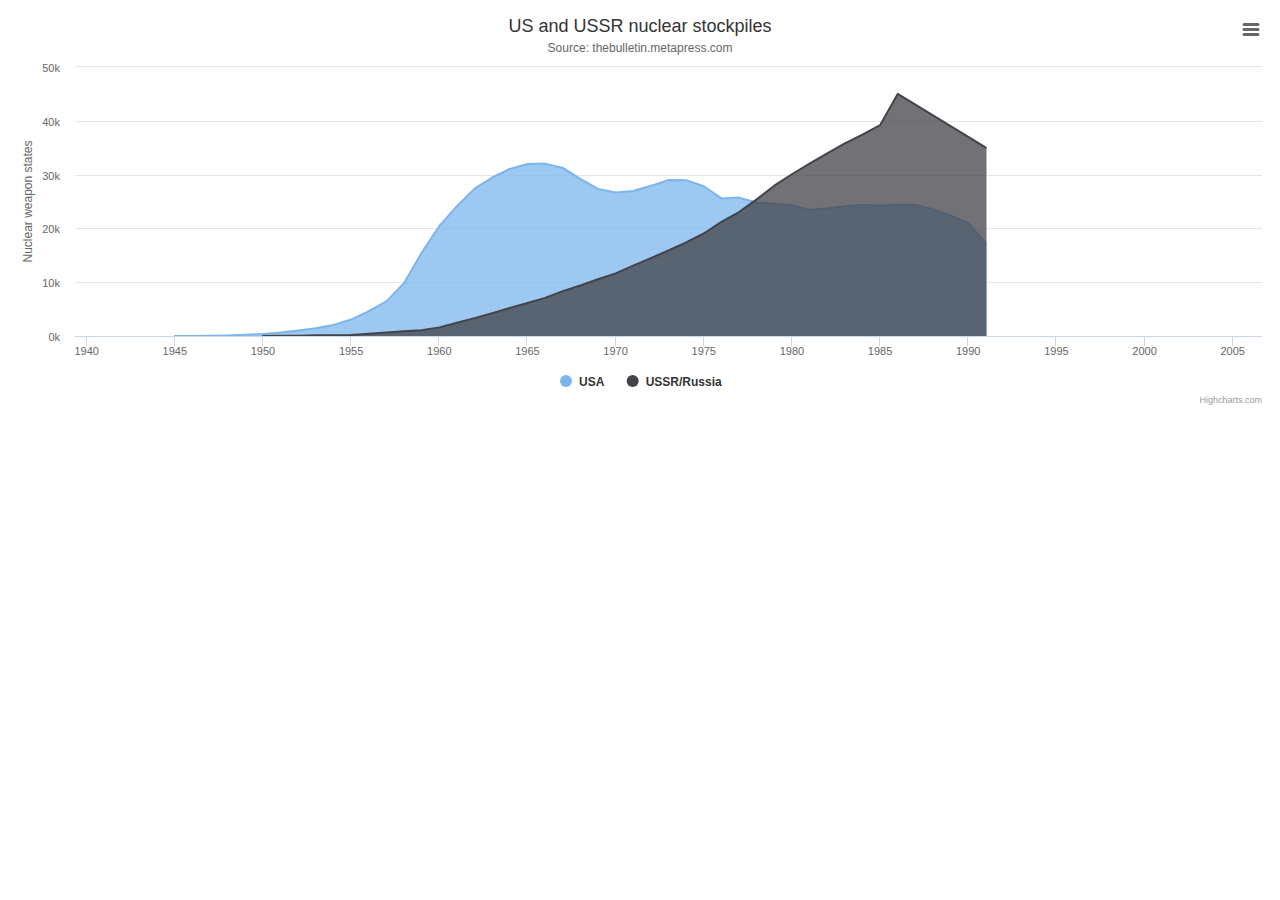
<file: plugins/Highcharts-6.0.1/examples/area-basic/index.htm>
<!DOCTYPE HTML>
<html>
	<head>
		<meta http-equiv="Content-Type" content="text/html; charset=utf-8">
		<title>Highcharts Example</title>

		<style type="text/css">

		</style>
	</head>
	<body>
<script src="../../code/highcharts.js"></script>
<script src="../../code/modules/exporting.js"></script>

<div id="container" style="min-width: 310px; height: 400px; margin: 0 auto"></div>



		<script type="text/javascript">

Highcharts.chart('container', {
    chart: {
        type: 'area'
    },
    title: {
        text: 'US and USSR nuclear stockpiles'
    },
    subtitle: {
        text: 'Source: <a href="http://thebulletin.metapress.com/content/c4120650912x74k7/fulltext.pdf">' +
            'thebulletin.metapress.com</a>'
    },
    xAxis: {
        allowDecimals: false,
        labels: {
            formatter: function () {
                return this.value; // clean, unformatted number for year
            }
        }
    },
    yAxis: {
        title: {
            text: 'Nuclear weapon states'
        },
        labels: {
            formatter: function () {
                return this.value / 1000 + 'k';
            }
        }
    },
    tooltip: {
        pointFormat: '{series.name} produced <b>{point.y:,.0f}</b><br/>warheads in {point.x}'
    },
    plotOptions: {
        area: {
            pointStart: 1940,
            marker: {
                enabled: false,
                symbol: 'circle',
                radius: 2,
                states: {
                    hover: {
                        enabled: true
                    }
                }
            }
        }
    },
    series: [{
        name: 'USA',
        data: [null, null, null, null, null, 6, 11, 32, 110, 235, 369, 640,
            1005, 1436, 2063, 3057, 4618, 6444, 9822, 15468, 20434, 24126,
            27387, 29459, 31056, 31982, 32040, 31233, 29224, 27342, 26662,
            26956, 27912, 28999, 28965, 27826, 25579, 25722, 24826, 24605,
            24304, 23464, 23708, 24099, 24357, 24237, 24401, 24344, 23586,
            22380, 21004, 17287, 14747, 13076, 12555, 12144, 11009, 10950,
            10871, 10824, 10577, 10527, 10475, 10421, 10358, 10295, 10104]
    }, {
        name: 'USSR/Russia',
        data: [null, null, null, null, null, null, null, null, null, null,
            5, 25, 50, 120, 150, 200, 426, 660, 869, 1060, 1605, 2471, 3322,
            4238, 5221, 6129, 7089, 8339, 9399, 10538, 11643, 13092, 14478,
            15915, 17385, 19055, 21205, 23044, 25393, 27935, 30062, 32049,
            33952, 35804, 37431, 39197, 45000, 43000, 41000, 39000, 37000,
            35000, 33000, 31000, 29000, 27000, 25000, 24000, 23000, 22000,
            21000, 20000, 19000, 18000, 18000, 17000, 16000]
    }]
});
		</script>
	</body>
</html>
</file>
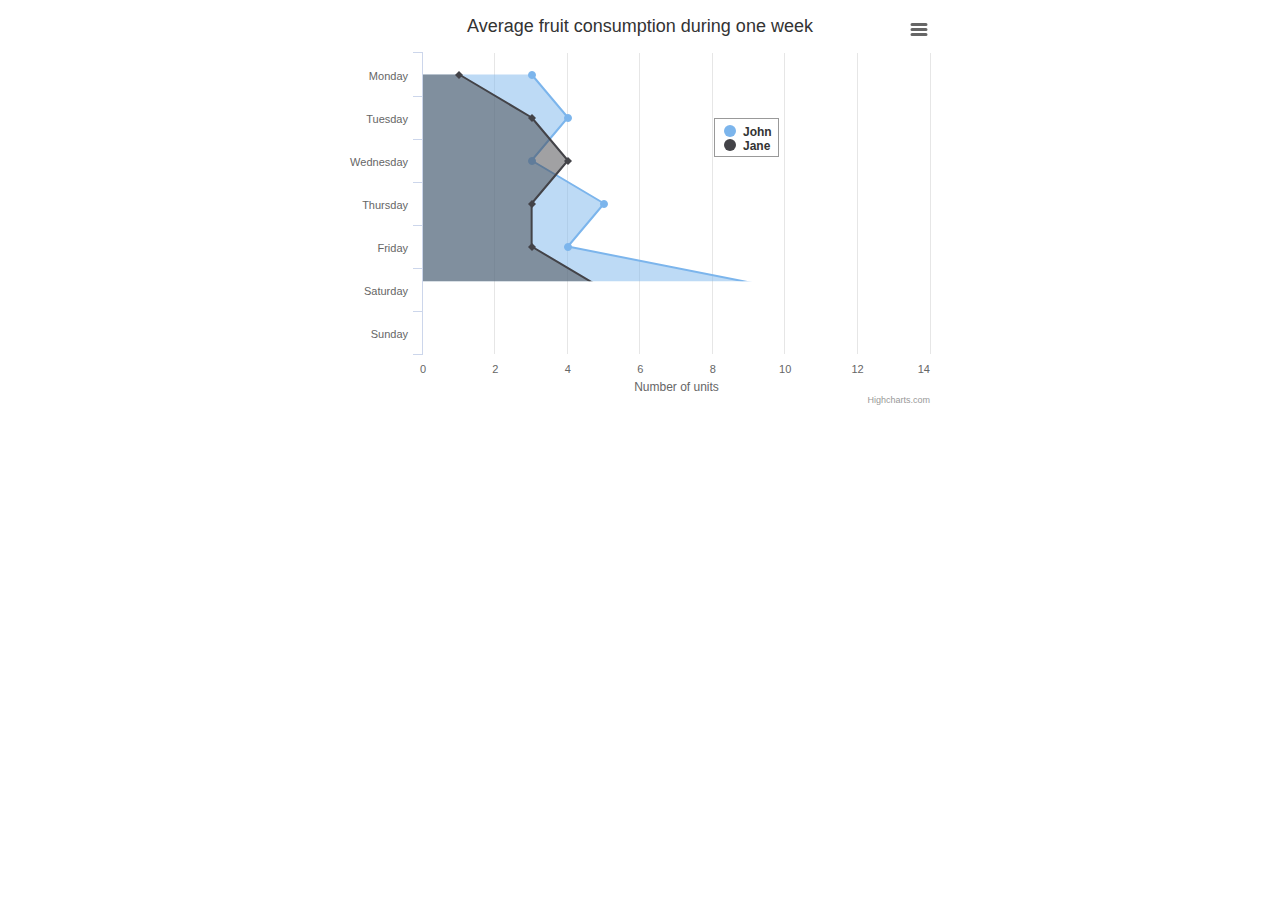
<file: plugins/Highcharts-6.0.1/examples/area-inverted/index.htm>
<!DOCTYPE HTML>
<html>
	<head>
		<meta http-equiv="Content-Type" content="text/html; charset=utf-8">
		<title>Highcharts Example</title>

		<style type="text/css">

		</style>
	</head>
	<body>
<script src="../../code/highcharts.js"></script>
<script src="../../code/modules/exporting.js"></script>

<div id="container" style="min-width: 310px; height: 400px; max-width: 600px; margin: 0 auto"></div>



		<script type="text/javascript">

Highcharts.chart('container', {
    chart: {
        type: 'area',
        inverted: true
    },
    title: {
        text: 'Average fruit consumption during one week'
    },
    subtitle: {
        style: {
            position: 'absolute',
            right: '0px',
            bottom: '10px'
        }
    },
    legend: {
        layout: 'vertical',
        align: 'right',
        verticalAlign: 'top',
        x: -150,
        y: 100,
        floating: true,
        borderWidth: 1,
        backgroundColor: (Highcharts.theme && Highcharts.theme.legendBackgroundColor) || '#FFFFFF'
    },
    xAxis: {
        categories: [
            'Monday',
            'Tuesday',
            'Wednesday',
            'Thursday',
            'Friday',
            'Saturday',
            'Sunday'
        ]
    },
    yAxis: {
        title: {
            text: 'Number of units'
        },
        labels: {
            formatter: function () {
                return this.value;
            }
        },
        min: 0
    },
    plotOptions: {
        area: {
            fillOpacity: 0.5
        }
    },
    series: [{
        name: 'John',
        data: [3, 4, 3, 5, 4, 10, 12]
    }, {
        name: 'Jane',
        data: [1, 3, 4, 3, 3, 5, 4]
    }]
});
		</script>
	</body>
</html>
</file>
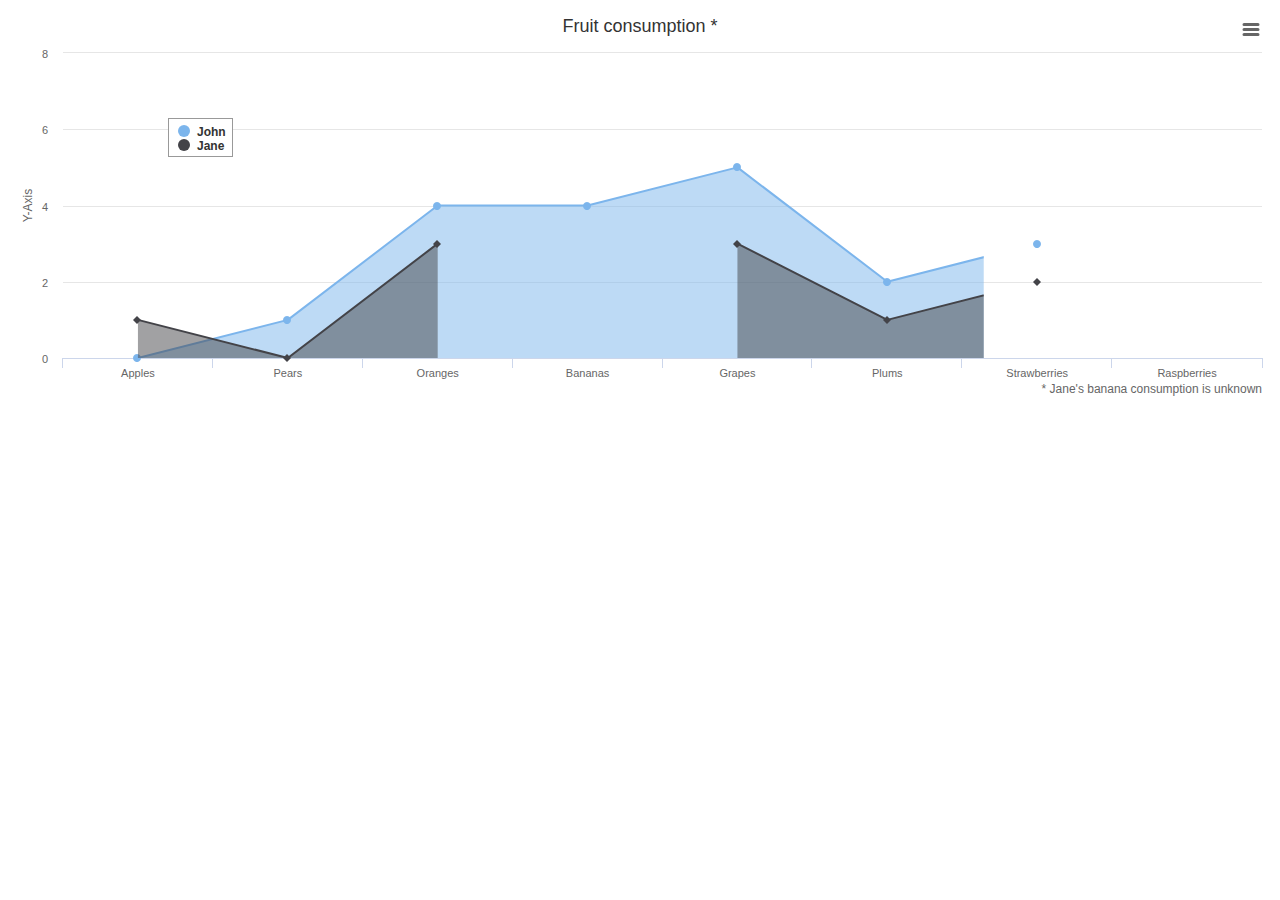
<file: plugins/Highcharts-6.0.1/examples/area-missing/index.htm>
<!DOCTYPE HTML>
<html>
	<head>
		<meta http-equiv="Content-Type" content="text/html; charset=utf-8">
		<title>Highcharts Example</title>

		<style type="text/css">

		</style>
	</head>
	<body>
<script src="../../code/highcharts.js"></script>
<script src="../../code/modules/exporting.js"></script>

<div id="container" style="min-width: 310px; height: 400px; margin: 0 auto"></div>



		<script type="text/javascript">

Highcharts.chart('container', {
    chart: {
        type: 'area',
        spacingBottom: 30
    },
    title: {
        text: 'Fruit consumption *'
    },
    subtitle: {
        text: '* Jane\'s banana consumption is unknown',
        floating: true,
        align: 'right',
        verticalAlign: 'bottom',
        y: 15
    },
    legend: {
        layout: 'vertical',
        align: 'left',
        verticalAlign: 'top',
        x: 150,
        y: 100,
        floating: true,
        borderWidth: 1,
        backgroundColor: (Highcharts.theme && Highcharts.theme.legendBackgroundColor) || '#FFFFFF'
    },
    xAxis: {
        categories: ['Apples', 'Pears', 'Oranges', 'Bananas', 'Grapes', 'Plums', 'Strawberries', 'Raspberries']
    },
    yAxis: {
        title: {
            text: 'Y-Axis'
        },
        labels: {
            formatter: function () {
                return this.value;
            }
        }
    },
    tooltip: {
        formatter: function () {
            return '<b>' + this.series.name + '</b><br/>' +
                this.x + ': ' + this.y;
        }
    },
    plotOptions: {
        area: {
            fillOpacity: 0.5
        }
    },
    credits: {
        enabled: false
    },
    series: [{
        name: 'John',
        data: [0, 1, 4, 4, 5, 2, 3, 7]
    }, {
        name: 'Jane',
        data: [1, 0, 3, null, 3, 1, 2, 1]
    }]
});
		</script>
	</body>
</html>
</file>
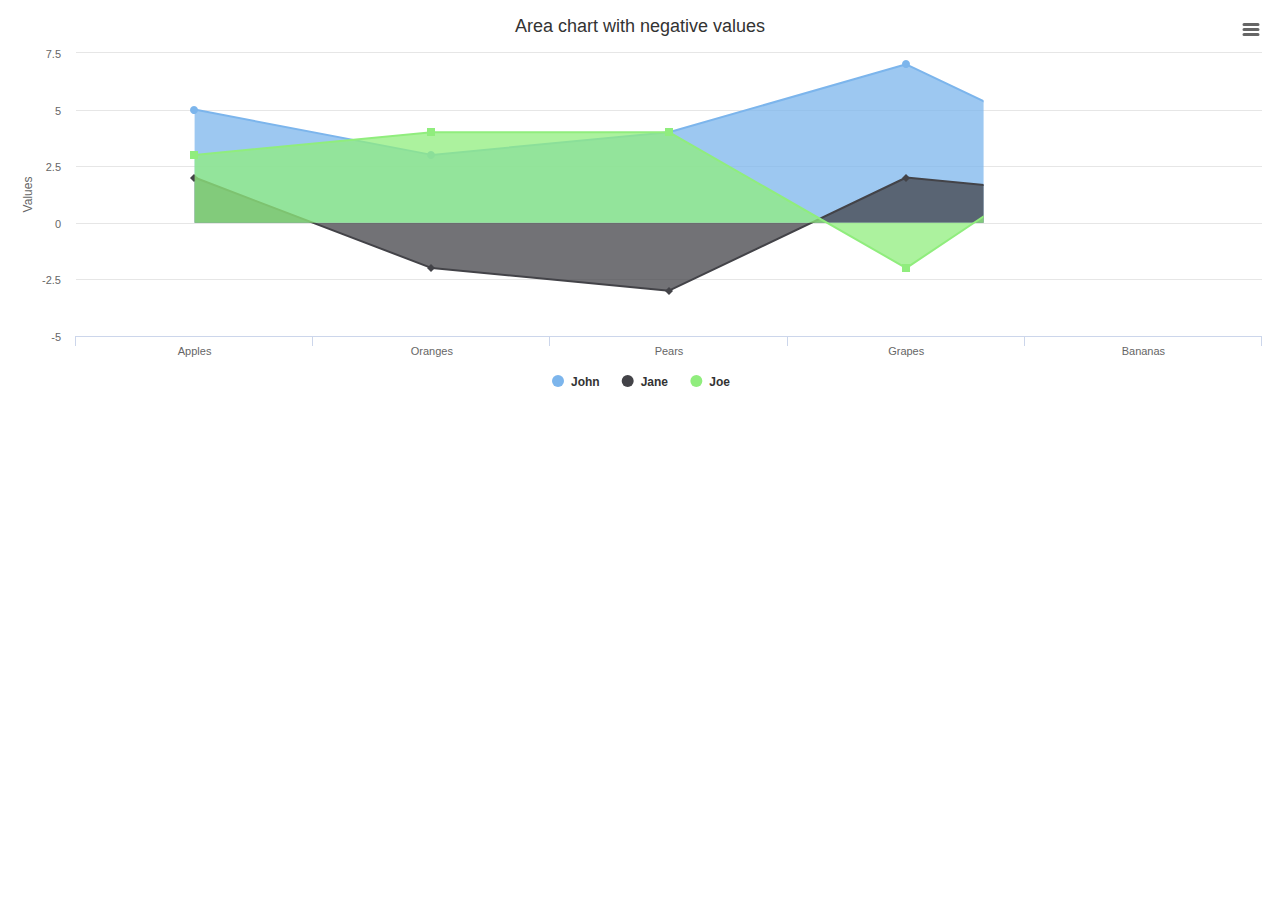
<file: plugins/Highcharts-6.0.1/examples/area-negative/index.htm>
<!DOCTYPE HTML>
<html>
	<head>
		<meta http-equiv="Content-Type" content="text/html; charset=utf-8">
		<title>Highcharts Example</title>

		<style type="text/css">

		</style>
	</head>
	<body>
<script src="../../code/highcharts.js"></script>
<script src="../../code/modules/exporting.js"></script>

<div id="container" style="min-width: 310px; height: 400px; margin: 0 auto"></div>



		<script type="text/javascript">

Highcharts.chart('container', {
    chart: {
        type: 'area'
    },
    title: {
        text: 'Area chart with negative values'
    },
    xAxis: {
        categories: ['Apples', 'Oranges', 'Pears', 'Grapes', 'Bananas']
    },
    credits: {
        enabled: false
    },
    series: [{
        name: 'John',
        data: [5, 3, 4, 7, 2]
    }, {
        name: 'Jane',
        data: [2, -2, -3, 2, 1]
    }, {
        name: 'Joe',
        data: [3, 4, 4, -2, 5]
    }]
});
		</script>
	</body>
</html>
</file>
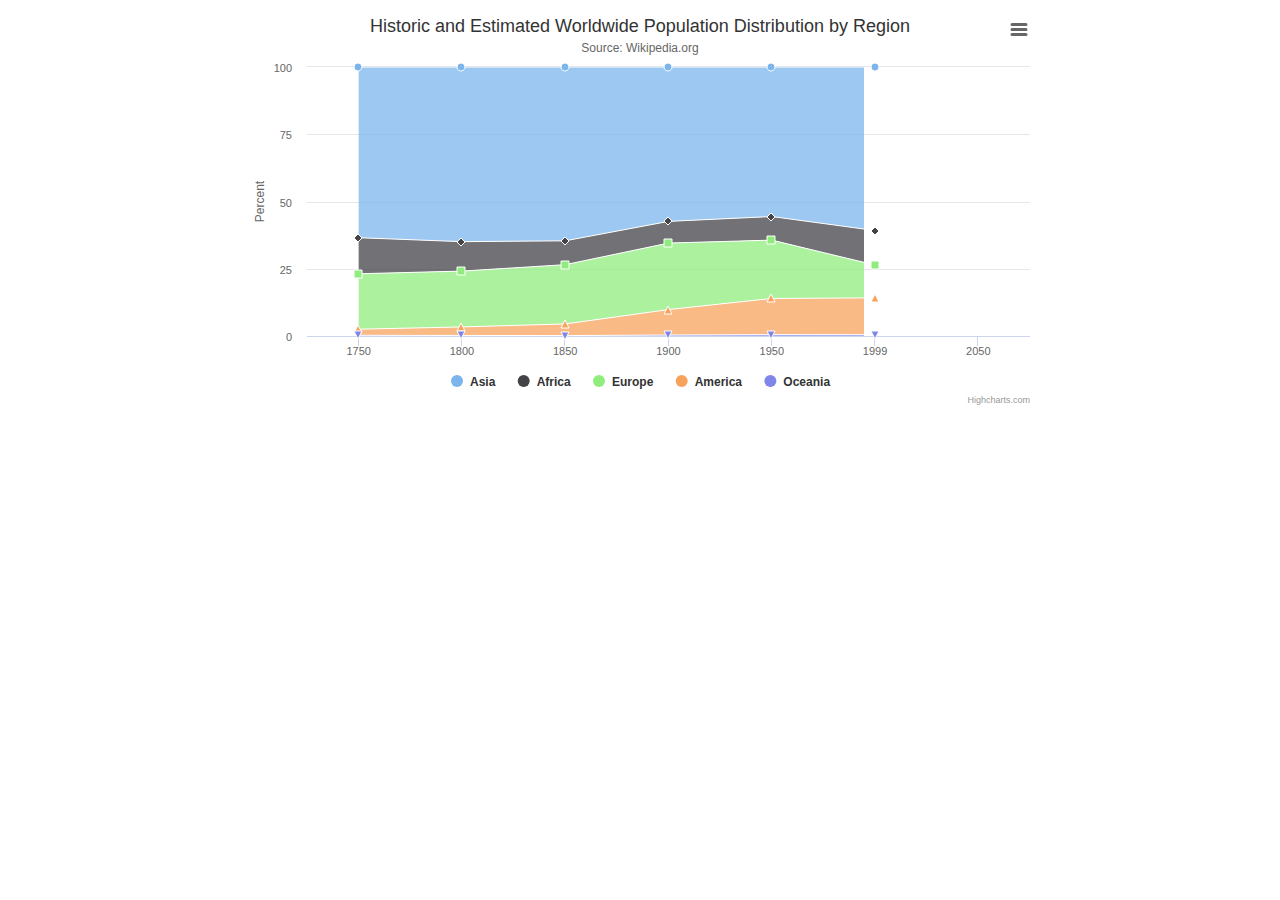
<file: plugins/Highcharts-6.0.1/examples/area-stacked-percent/index.htm>
<!DOCTYPE HTML>
<html>
	<head>
		<meta http-equiv="Content-Type" content="text/html; charset=utf-8">
		<title>Highcharts Example</title>

		<style type="text/css">

		</style>
	</head>
	<body>
<script src="../../code/highcharts.js"></script>
<script src="../../code/modules/series-label.js"></script>
<script src="../../code/modules/exporting.js"></script>

<div id="container" style="min-width: 310px; height: 400px; max-width: 800px; margin: 0 auto"></div>



		<script type="text/javascript">

Highcharts.chart('container', {
    chart: {
        type: 'area'
    },
    title: {
        text: 'Historic and Estimated Worldwide Population Distribution by Region'
    },
    subtitle: {
        text: 'Source: Wikipedia.org'
    },
    xAxis: {
        categories: ['1750', '1800', '1850', '1900', '1950', '1999', '2050'],
        tickmarkPlacement: 'on',
        title: {
            enabled: false
        }
    },
    yAxis: {
        title: {
            text: 'Percent'
        }
    },
    tooltip: {
        pointFormat: '<span style="color:{series.color}">{series.name}</span>: <b>{point.percentage:.1f}%</b> ({point.y:,.0f} millions)<br/>',
        split: true
    },
    plotOptions: {
        area: {
            stacking: 'percent',
            lineColor: '#ffffff',
            lineWidth: 1,
            marker: {
                lineWidth: 1,
                lineColor: '#ffffff'
            }
        }
    },
    series: [{
        name: 'Asia',
        data: [502, 635, 809, 947, 1402, 3634, 5268]
    }, {
        name: 'Africa',
        data: [106, 107, 111, 133, 221, 767, 1766]
    }, {
        name: 'Europe',
        data: [163, 203, 276, 408, 547, 729, 628]
    }, {
        name: 'America',
        data: [18, 31, 54, 156, 339, 818, 1201]
    }, {
        name: 'Oceania',
        data: [2, 2, 2, 6, 13, 30, 46]
    }]
});
		</script>
	</body>
</html>
</file>
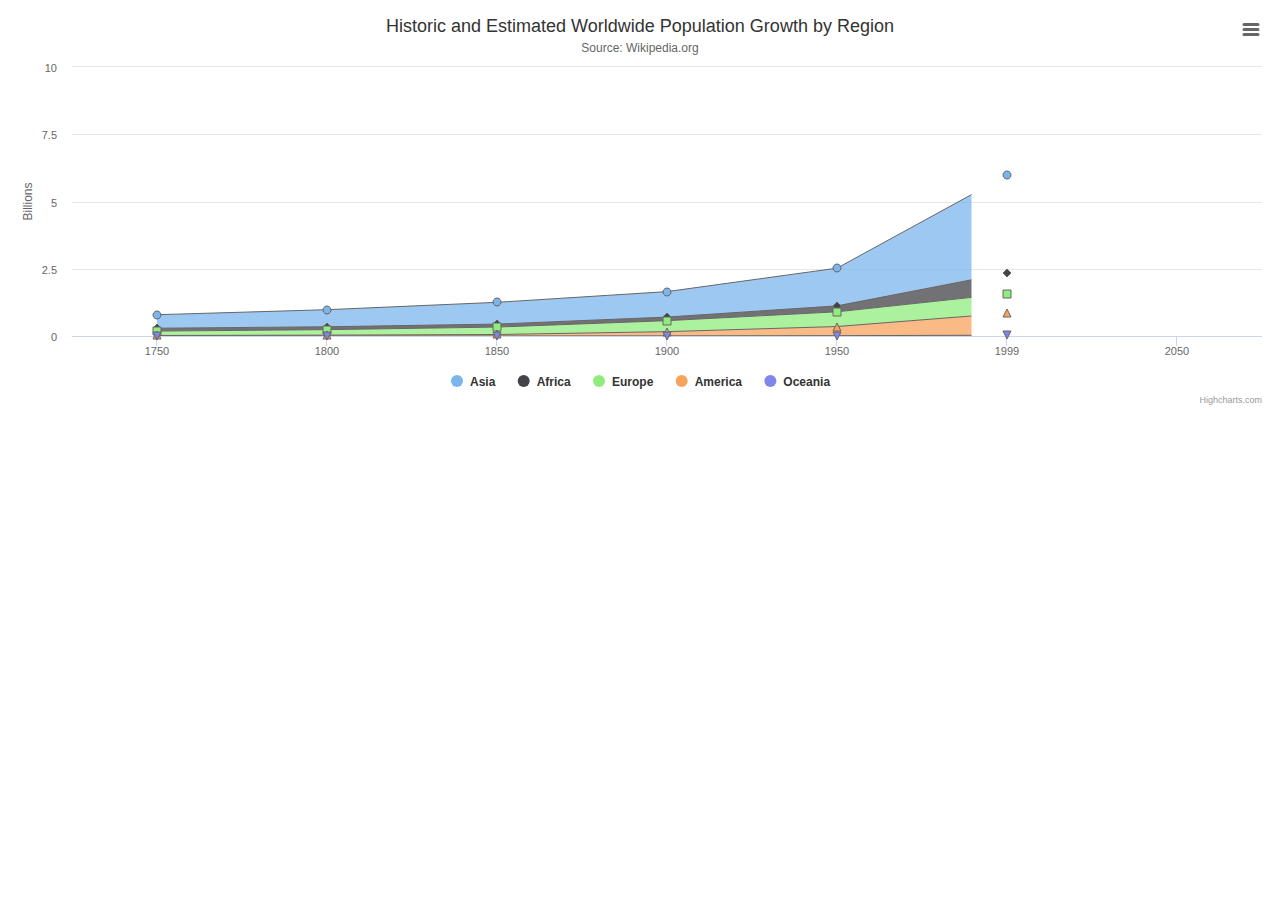
<file: plugins/Highcharts-6.0.1/examples/area-stacked/index.htm>
<!DOCTYPE HTML>
<html>
	<head>
		<meta http-equiv="Content-Type" content="text/html; charset=utf-8">
		<title>Highcharts Example</title>

		<style type="text/css">

		</style>
	</head>
	<body>
<script src="../../code/highcharts.js"></script>
<script src="../../code/modules/exporting.js"></script>

<div id="container" style="min-width: 310px; height: 400px; margin: 0 auto"></div>



		<script type="text/javascript">

Highcharts.chart('container', {
    chart: {
        type: 'area'
    },
    title: {
        text: 'Historic and Estimated Worldwide Population Growth by Region'
    },
    subtitle: {
        text: 'Source: Wikipedia.org'
    },
    xAxis: {
        categories: ['1750', '1800', '1850', '1900', '1950', '1999', '2050'],
        tickmarkPlacement: 'on',
        title: {
            enabled: false
        }
    },
    yAxis: {
        title: {
            text: 'Billions'
        },
        labels: {
            formatter: function () {
                return this.value / 1000;
            }
        }
    },
    tooltip: {
        split: true,
        valueSuffix: ' millions'
    },
    plotOptions: {
        area: {
            stacking: 'normal',
            lineColor: '#666666',
            lineWidth: 1,
            marker: {
                lineWidth: 1,
                lineColor: '#666666'
            }
        }
    },
    series: [{
        name: 'Asia',
        data: [502, 635, 809, 947, 1402, 3634, 5268]
    }, {
        name: 'Africa',
        data: [106, 107, 111, 133, 221, 767, 1766]
    }, {
        name: 'Europe',
        data: [163, 203, 276, 408, 547, 729, 628]
    }, {
        name: 'America',
        data: [18, 31, 54, 156, 339, 818, 1201]
    }, {
        name: 'Oceania',
        data: [2, 2, 2, 6, 13, 30, 46]
    }]
});
		</script>
	</body>
</html>
</file>
<file: css/style.css>
body {
  overflow-x: hidden; }

.center {
  display: flex !important;
  justify-content: center !important;
  align-items: center !important; }

.section-11 {
  z-index: -1;
  font-size: 22px;
  background: #FFFFFF; }
  .section-11 footer ul li {
    margin-top: 2px;
    margin-bottom: 2px; }
    .section-11 footer ul li a {
      color: #000000;
      opacity: 0.6;
      font-weight: 300;
      font-size: 14px;
      line-height: 17px;
      transition: 0.3s; }
      .section-11 footer ul li a:hover {
        color: #F26522;
        opacity: 1; }
  .section-11 footer select {
    border: 1px solid #F8F8FA;
    border-radius: 2px;
    padding: 7px 12px 7px 9px;
    color: #000000;
    opacity: 0.9;
    background: none;
    outline: none;
    bottom: 30px;
    background: #E5E5E5; }
    .section-11 footer select option {
      background-color: #58544681;
      opacity: 0.5; }
      .section-11 footer select option:active, .section-11 footer select option:focus, .section-11 footer select option:hover, .section-11 footer select option:visited, .section-11 footer select option:focus-visible, .section-11 footer select option:focus-within {
        background-color: #58544681;
        opacity: 1; }
  .section-11 footer .icon-radius {
    width: 40px;
    height: 40px;
    padding: 10px;
    border-radius: 50%;
    margin-right: 10px;
    background: #E5E5E5;
    transition: 0.3s; }
    .section-11 footer .icon-radius:hover {
      background: #F26522; }

@media (max-width: 567px) {
  .section-11 {
    text-align: center; }
    .section-11 .col-md-3 {
      position: initial !important;
      display: block !important; }
    .section-11 .def {
      position: initial !important; }
    .section-11 .col-sm-6 {
      display: flex !important;
      justify-content: center !important;
      margin-top: 20px; }
    .section-11 .d-flex {
      display: flex !important;
      justify-content: center !important;
      align-items: center !important; } }
@media (min-width: 568px) and (max-width: 767px) {
  .section-11 .container {
    padding: 0 !important; }
  .section-11 .col-md-3 {
    position: initial !important;
    display: block !important; }
  .section-11 .def {
    position: initial !important; }
    .section-11 .def img {
      width: 100%;
      overflow: scroll; }
  .section-11 .d-flex {
    display: flex !important;
    justify-content: end !important;
    align-items: center !important; } }
.fs40 {
  font-size: 40px;
  font-weight: bold; }

.fs20 {
  font-size: 20px;
  font-weight: 400;
  line-height: 26px;
  letter-spacing: 0.11px; }

.section-position .container .row div {
  font-size: 40px;
  font-weight: bold; }

.global-navbar-for-team .container .row .navbar .forum {
  display: none;
  position: relative !important; }
  .global-navbar-for-team .container .row .navbar .forum input {
    border-radius: 10px;
    outline: none !important;
    width: 100px !important;
    padding: 8px 10px !important; }
  .global-navbar-for-team .container .row .navbar .forum img {
    position: absolute !important;
    top: 12px;
    right: 12px; }
.global-navbar-for-team .container .row .navbar .collapse .navbar-nav {
  margin-left: auto; }
  .global-navbar-for-team .container .row .navbar .collapse .navbar-nav .nav-item {
    padding: 0 5px !important; }
  .global-navbar-for-team .container .row .navbar .collapse .navbar-nav #barchasi {
    padding-left: 10px !important;
    padding-right: 10px !important; }
  .global-navbar-for-team .container .row .navbar .collapse .navbar-nav form input {
    outline: none;
    width: 210px;
    padding: 8px 10px !important; }
  .global-navbar-for-team .container .row .navbar .collapse .navbar-nav form img {
    position: absolute;
    top: 12px;
    right: 12px; }

.global-company .container .row .col-md-4 .card {
  height: 50px !important;
  padding: 0 5px !important; }
.global-company .container .row .col-md-4 #uzmobile:hover {
  transform: scale(1.0000009);
  transition: 0.2s;
  box-shadow: 1px 1px 4px #009ee6; }
.global-company .container .row .col-md-4 #ucell:hover {
  transform: scale(1.0000009);
  transition: 0.2s;
  box-shadow: 1px 1px 4px #75298a; }
.global-company .container .row .col-md-4 #belline:hover {
  transform: scale(1.0000009);
  transition: 0.2s;
  box-shadow: 1px 1px 4px #ffd500; }
.global-company .container .row .col-md-4 #ums:hover {
  transform: scale(1.0000009);
  transition: 0.2s;
  box-shadow: 1px 1px 4px #e91c23; }
.global-company .container .row .col-md-4 #perfectum:hover {
  transform: scale(1.0000009);
  transition: 0.2s;
  box-shadow: 1px 1px 4px #f66a2c; }
.global-company .container .row .col-md-4 #paynet:hover {
  transform: scale(1.0000009);
  transition: 0.2s;
  box-shadow: 1px 1px 4px #42b05f; }

.section-for-carusel .container-fluid .row .col-md-12 .owl-carousel {
  display: flex;
  justify-content: center;
  position: relative; }
  .section-for-carusel .container-fluid .row .col-md-12 .owl-carousel .owl-nav {
    display: none; }
  .section-for-carusel .container-fluid .row .col-md-12 .owl-carousel .owl-dots {
    bottom: 10px;
    position: absolute; }
    .section-for-carusel .container-fluid .row .col-md-12 .owl-carousel .owl-dots .owl-dot {
      outline: none;
      width: 10px;
      height: 10px;
      border-radius: 50%;
      border: 1px solid gray; }
      .section-for-carusel .container-fluid .row .col-md-12 .owl-carousel .owl-dots .owl-dot:focus {
        border: none;
        background-color: white; }

.section-card-for-team .container .row .col-12:hover .card {
  color: black;
  box-shadow: 0 4px 8px 0 rgba(0, 0, 0, 0.2), 0 6px 20px 0 rgba(0, 0, 0, 0.19); }
.section-card-for-team .container .row .col-12 .card:hover .textt div {
  color: #081118; }

.pt-150 {
  padding-top: 150px; }

.section-position .container-fluid .row .col-12 {
  height: 510px; }
  .section-position .container-fluid .row .col-12 .ucell-pabs {
    top: 10%;
    left: 20%;
    width: 162px;
    height: 161px;
    background: white;
    border-radius: 50%;
    display: flex;
    justify-content: center;
    align-items: center; }
  .section-position .container-fluid .row .col-12 .belline-pabs {
    top: 5%;
    left: 63%;
    width: 192px;
    height: 191px;
    background: white;
    border-radius: 50%;
    display: flex;
    justify-content: center;
    align-items: center; }
  .section-position .container-fluid .row .col-12 .perfectum-pabs {
    top: 35%;
    left: 40%;
    width: 186px;
    height: 186px;
    background: white;
    border-radius: 50%;
    display: flex;
    justify-content: center;
    align-items: center; }
  .section-position .container-fluid .row .col-12 .ums-pabs {
    top: 55%;
    left: 10%;
    width: 205px;
    height: 205px;
    background: white;
    border-radius: 50%;
    display: flex;
    justify-content: center;
    align-items: center; }
  .section-position .container-fluid .row .col-12 .uzmobile-pabs {
    top: 60%;
    left: 68%;
    width: 182px;
    height: 182px;
    background: white;
    border-radius: 50%;
    display: flex;
    justify-content: center;
    align-items: center; }
.section-position .container-fluid .row .col-lg-5 .tel-back {
  width: 460px;
  height: 460px;
  background: white;
  border-radius: 50%; }
  .section-position .container-fluid .row .col-lg-5 .tel-back img {
    width: 100%;
    transform: translateY(-140px); }

@media (max-width: 350px) {
  .global-navbar-for-team ul {
    display: flex;
    align-items: center;
    justify-content: center; }
    .global-navbar-for-team ul li {
      margin: 0 !important; }
    .global-navbar-for-team ul form {
      display: none; }

  .section-for-carusel .container-fluid .row {
    margin: 0 !important; }

  .section-position .container .row div {
    font-size: 20px;
    font-weight: 600; }
  .section-position .container-fluid .row .col-lg-5 .tel-back {
    width: 300px;
    height: 300px;
    background: white;
    border-radius: 50%; }
    .section-position .container-fluid .row .col-lg-5 .tel-back img {
      width: 100%;
      transform: translateY(-50px); }
  .section-position .container-fluid .row .col-12 .ucell-pabs {
    top: 10%;
    left: 15%;
    width: 70px;
    height: 70px;
    background: white;
    border-radius: 50%;
    display: flex;
    justify-content: center;
    align-items: center; }
    .section-position .container-fluid .row .col-12 .ucell-pabs img {
      width: 70%; }
  .section-position .container-fluid .row .col-12 .belline-pabs {
    top: 5%;
    left: 60%;
    width: 100px;
    height: 100px;
    background: white;
    border-radius: 50%;
    display: flex;
    justify-content: center;
    align-items: center; }
    .section-position .container-fluid .row .col-12 .belline-pabs img {
      width: 70%; }
  .section-position .container-fluid .row .col-12 .perfectum-pabs {
    top: 35%;
    left: 40%;
    width: 90px;
    height: 90px;
    background: white;
    border-radius: 50%;
    display: flex;
    justify-content: center;
    align-items: center; }
    .section-position .container-fluid .row .col-12 .perfectum-pabs img {
      width: 70%; }
  .section-position .container-fluid .row .col-12 .ums-pabs {
    top: 55%;
    left: 10%;
    width: 100px;
    height: 100px;
    background: white;
    border-radius: 50%;
    display: flex;
    justify-content: center;
    align-items: center; }
    .section-position .container-fluid .row .col-12 .ums-pabs img {
      width: 70%; }
  .section-position .container-fluid .row .col-12 .uzmobile-pabs {
    top: 60%;
    left: 68%;
    width: 92px;
    height: 92px;
    background: white;
    border-radius: 50%;
    display: flex;
    justify-content: center;
    align-items: center; }
    .section-position .container-fluid .row .col-12 .uzmobile-pabs img {
      width: 70%; } }
@media (min-width: 351px) and (max-width: 576px) {
  .global-navbar-for-team ul {
    display: flex;
    align-items: center;
    justify-content: center; }
    .global-navbar-for-team ul li {
      margin: 0 !important; }
    .global-navbar-for-team ul form {
      display: none; }

  .section-for-carusel .container-fluid .row {
    margin: 0 !important; }

  .section-position .container .row div {
    font-size: 25px;
    font-weight: 600; }
  .section-position .container-fluid .row .col-lg-5 .tel-back {
    width: 350px;
    height: 350px;
    background: white;
    border-radius: 50%; }
    .section-position .container-fluid .row .col-lg-5 .tel-back img {
      width: 100%;
      transform: translateY(-70px); }
  .section-position .container-fluid .row .col-12 .ucell-pabs {
    top: 10%;
    left: 15%;
    width: 100px;
    height: 100px;
    background: white;
    border-radius: 50%;
    display: flex;
    justify-content: center;
    align-items: center; }
    .section-position .container-fluid .row .col-12 .ucell-pabs img {
      width: 70%; }
  .section-position .container-fluid .row .col-12 .belline-pabs {
    top: 5%;
    left: 60%;
    width: 130px;
    height: 130px;
    background: white;
    border-radius: 50%;
    display: flex;
    justify-content: center;
    align-items: center; }
    .section-position .container-fluid .row .col-12 .belline-pabs img {
      width: 70%; }
  .section-position .container-fluid .row .col-12 .perfectum-pabs {
    top: 35%;
    left: 40%;
    width: 120px;
    height: 120px;
    background: white;
    border-radius: 50%;
    display: flex;
    justify-content: center;
    align-items: center; }
    .section-position .container-fluid .row .col-12 .perfectum-pabs img {
      width: 70%; }
  .section-position .container-fluid .row .col-12 .ums-pabs {
    top: 55%;
    left: 10%;
    width: 130px;
    height: 130px;
    background: white;
    border-radius: 50%;
    display: flex;
    justify-content: center;
    align-items: center; }
    .section-position .container-fluid .row .col-12 .ums-pabs img {
      width: 70%; }
  .section-position .container-fluid .row .col-12 .uzmobile-pabs {
    top: 60%;
    left: 68%;
    width: 122px;
    height: 122px;
    background: white;
    border-radius: 50%;
    display: flex;
    justify-content: center;
    align-items: center; }
    .section-position .container-fluid .row .col-12 .uzmobile-pabs img {
      width: 70%; } }
@media (min-width: 577px) and (max-width: 768px) {
  .section-for-carusel .container-fluid .row {
    margin: 0 !important; }

  .section-position .container .row div {
    font-size: 30px;
    font-weight: 650; }
  .section-position .container-fluid .row .col-12 .ucell-pabs {
    top: 10%;
    left: 15%;
    width: 115px;
    height: 115px;
    background: white;
    border-radius: 50%;
    display: flex;
    justify-content: center;
    align-items: center; }
    .section-position .container-fluid .row .col-12 .ucell-pabs img {
      width: 70%; }
  .section-position .container-fluid .row .col-12 .belline-pabs {
    top: 5%;
    left: 60%;
    width: 145px;
    height: 145px;
    background: white;
    border-radius: 50%;
    display: flex;
    justify-content: center;
    align-items: center; }
    .section-position .container-fluid .row .col-12 .belline-pabs img {
      width: 70%; }
  .section-position .container-fluid .row .col-12 .perfectum-pabs {
    top: 35%;
    left: 40%;
    width: 135px;
    height: 135px;
    background: white;
    border-radius: 50%;
    display: flex;
    justify-content: center;
    align-items: center; }
    .section-position .container-fluid .row .col-12 .perfectum-pabs img {
      width: 70%; }
  .section-position .container-fluid .row .col-12 .ums-pabs {
    top: 55%;
    left: 10%;
    width: 145px;
    height: 145px;
    background: white;
    border-radius: 50%;
    display: flex;
    justify-content: center;
    align-items: center; }
    .section-position .container-fluid .row .col-12 .ums-pabs img {
      width: 70%; }
  .section-position .container-fluid .row .col-12 .uzmobile-pabs {
    top: 60%;
    left: 68%;
    width: 137px;
    height: 137px;
    background: white;
    border-radius: 50%;
    display: flex;
    justify-content: center;
    align-items: center; }
    .section-position .container-fluid .row .col-12 .uzmobile-pabs img {
      width: 70%; }
  .section-position .container-fluid .row .col-lg-5 .tel-back {
    width: 380px;
    height: 380px;
    background: white;
    border-radius: 50%; }
    .section-position .container-fluid .row .col-lg-5 .tel-back img {
      width: 100%;
      transform: translateY(-110px); }

  .global-navbar-for-team ul {
    display: flex;
    justify-content: center;
    align-items: center; }
    .global-navbar-for-team ul form {
      display: none; }
    .global-navbar-for-team ul li {
      margin: 0 !important; } }
@media (min-width: 769px) and (max-width: 992px) {
  .section-for-carusel .container-fluid .row {
    margin: 0 !important; }

  .section-position .container .row div {
    font-size: 35px;
    font-weight: bold; }
  .section-position .container-fluid .row .col-lg-5 .tel-back {
    width: 380px;
    height: 380px;
    background: white;
    border-radius: 50%; }
    .section-position .container-fluid .row .col-lg-5 .tel-back img {
      width: 100%;
      transform: translateY(-130px); }

  .global-navbar-for-team ul {
    display: flex;
    justify-content: center;
    align-items: center; }
    .global-navbar-for-team ul form {
      display: none; }
    .global-navbar-for-team ul li {
      margin: 0 !important; } }
@media (min-width: 993px) and (max-width: 1200px) {
  .section-for-carusel .container-fluid .row {
    margin: 0 !important; }

  .section-position .container-fluid .row .col-lg-5 .tel-back {
    width: 420px;
    height: 420px;
    background: white;
    border-radius: 50%; }
    .section-position .container-fluid .row .col-lg-5 .tel-back img {
      width: 100%;
      transform: translateY(-120px); }
  .section-position .container-fluid .row .col-12 .ucell-pabs {
    top: 10%;
    left: 15%;
    width: 140px;
    height: 140px;
    background: white;
    border-radius: 50%;
    display: flex;
    justify-content: center;
    align-items: center; }
    .section-position .container-fluid .row .col-12 .ucell-pabs img {
      width: 70%; }
  .section-position .container-fluid .row .col-12 .belline-pabs {
    top: 5%;
    left: 60%;
    width: 170px;
    height: 170px;
    background: white;
    border-radius: 50%;
    display: flex;
    justify-content: center;
    align-items: center; }
    .section-position .container-fluid .row .col-12 .belline-pabs img {
      width: 70%; }
  .section-position .container-fluid .row .col-12 .perfectum-pabs {
    top: 35%;
    left: 40%;
    width: 160px;
    height: 160px;
    background: white;
    border-radius: 50%;
    display: flex;
    justify-content: center;
    align-items: center; }
    .section-position .container-fluid .row .col-12 .perfectum-pabs img {
      width: 70%; }
  .section-position .container-fluid .row .col-12 .ums-pabs {
    top: 55%;
    left: 10%;
    width: 170px;
    height: 170px;
    background: white;
    border-radius: 50%;
    display: flex;
    justify-content: center;
    align-items: center; }
    .section-position .container-fluid .row .col-12 .ums-pabs img {
      width: 70%; }
  .section-position .container-fluid .row .col-12 .uzmobile-pabs {
    top: 60%;
    left: 68%;
    width: 162px;
    height: 162px;
    background: white;
    border-radius: 50%;
    display: flex;
    justify-content: center;
    align-items: center; }
    .section-position .container-fluid .row .col-12 .uzmobile-pabs img {
      width: 70%; } }

/*# sourceMappingURL=style.css.map */
</file>
